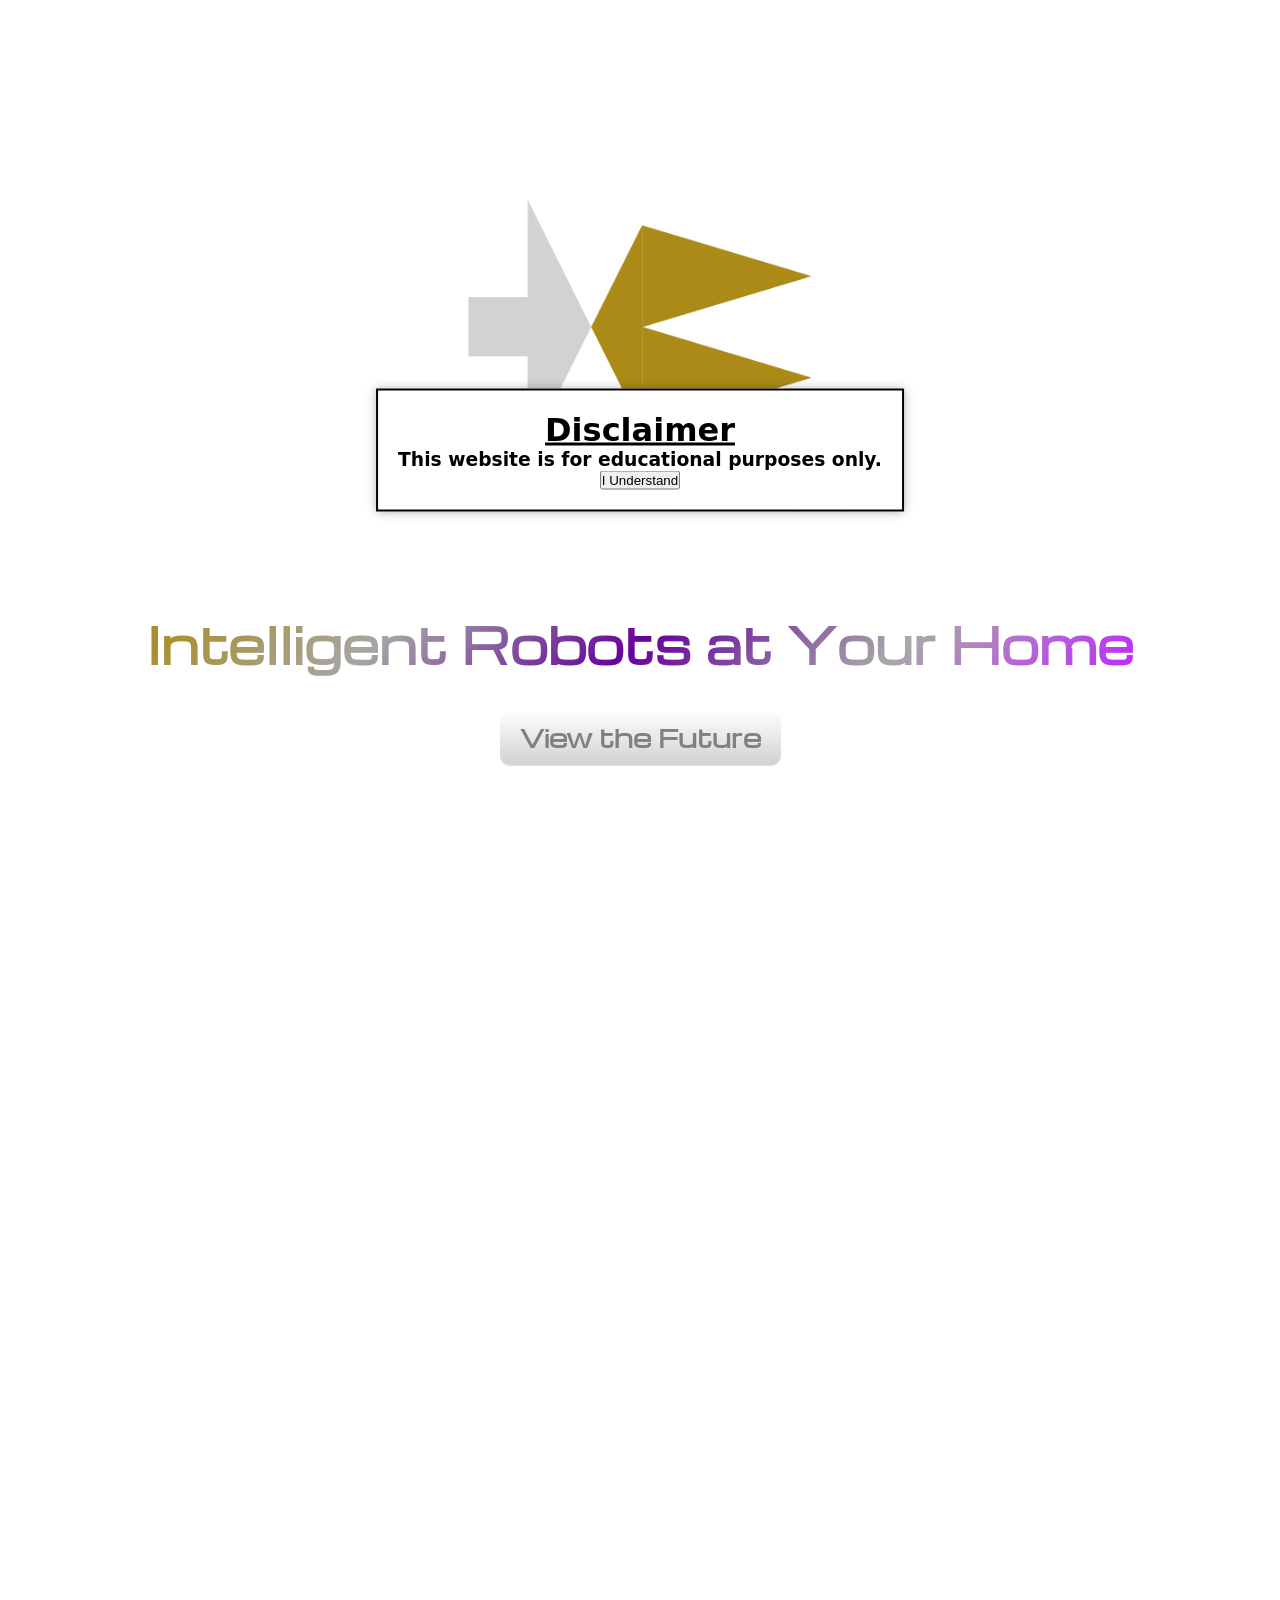
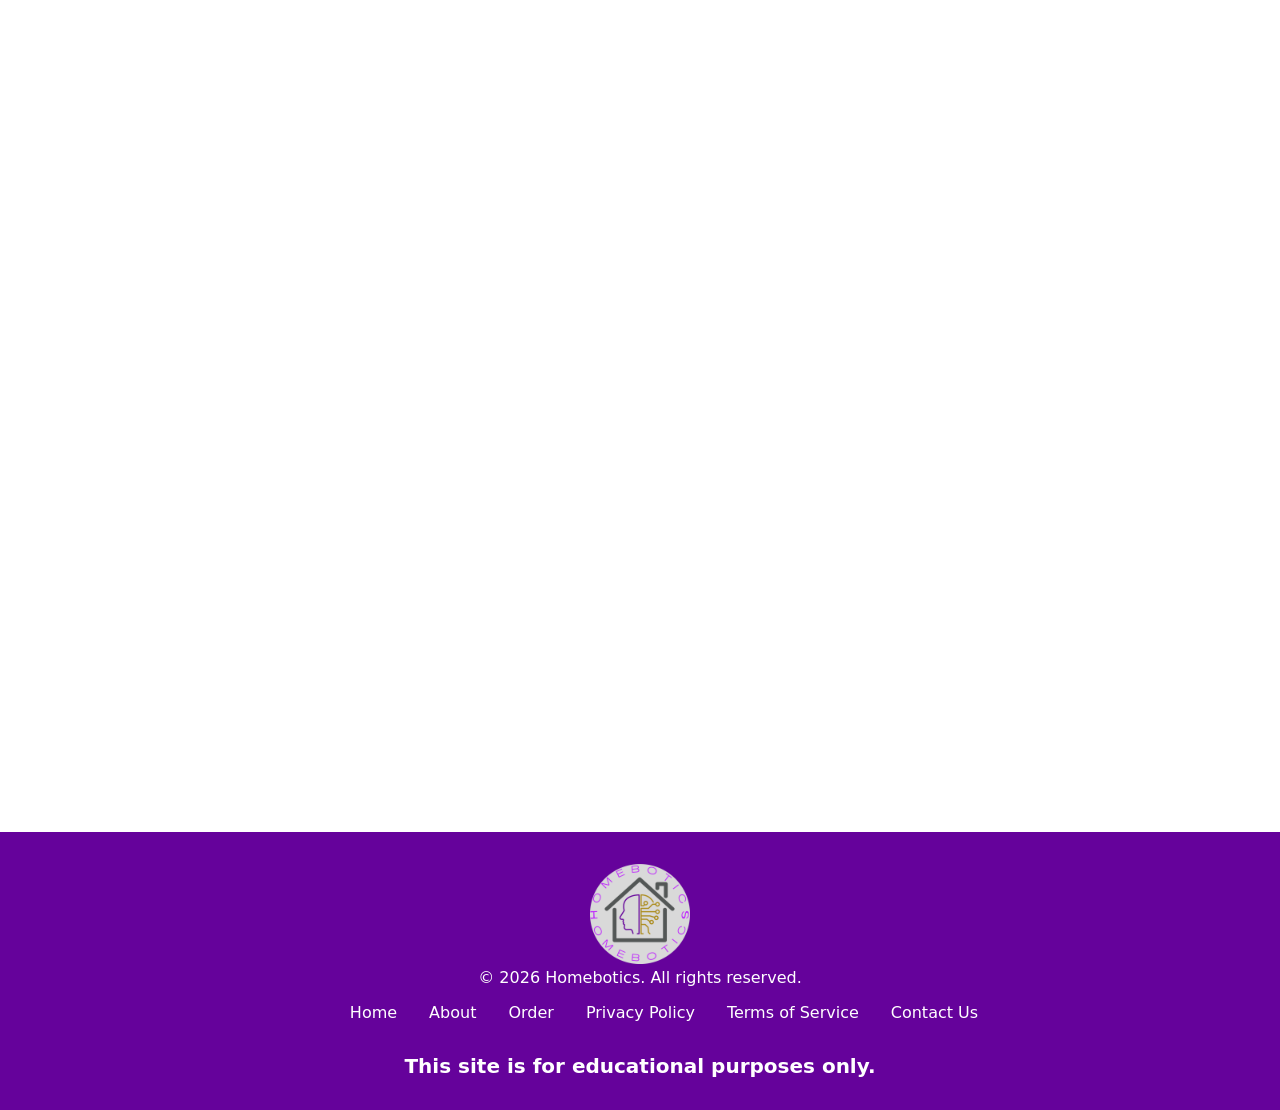
<file: index.html>
<!DOCTYPE html>
<html lang="en">
<head>
    <meta charset="UTF-8">
    <meta name="viewport" content="width=device-width, initial-scale=1.0">
    <title>Homebotics</title>
    <link href="https://cdn.jsdelivr.net/npm/aos@2.3.4/dist/aos.css" rel="stylesheet"/>
    <link rel="shortcut icon" href="images/logo_mini.png" type="image/x-icon">
    <link rel="stylesheet" href="https://fonts.googleapis.com/css?family=Michroma">
    <link rel="stylesheet" href="style.css">
</head>
<body>
    <div id="disclaimer">
        <h1><u>Disclaimer</u></h1>
        <h3>This website is for educational purposes only.</h3>
        <button id="closeDsc">I Understand</button>
    </div>
    <div class="header-wrap">
        <div class="hero">
            <div class="hero-content">
                <img src="images/logo_full.png" alt="Homebotics" data-aos="zoom-in">
                <h1>Intelligent Robots at Your Home</h1>
            </div>
            <button onclick="scrollToTabs(event)">View the Future</button>
        </div>
    </div>

    <main class="slides-container">
        <div class="section-wrapper">
            <section class="slide" data-aos="fade-up">
                <div class="inside">
                    <div class="slide-txt" data-aos="zoom-in">
                        <h1>Homebotics is a humanoid robotics company that is focused on designing and developing commercially viable humanoid robots for household and domestic assistance.</h1>
                        <h2>The uses are limitless...</h2>
                    </div>
                </div>
            </section>
        </div>

        <div class="section-wrapper">
            <section class="slide" data-aos="fade-up">
                <div class="inside">
                    <div class="slide-img">
                        <img src="images/robot/cooking.png" alt="Cutting Onions">
                    </div>
                    <div class="slide-txt">
                        <h3>Robots can prepare you diced, sliced, mashed, and many more varieties of food products</h3>
                    </div>
                </div>
            </section>
        </div>

        <div class="section-wrapper">
            <section class="slide" data-aos="fade-up">
                <div class="inside">
                    <div class="slide-img">
                        <img src="images/robot/michelin.png" alt="Cutting Onions">
                    </div>
                    <div class="slide-txt">
                        <h3>Robots constantly learn from human interaction.</h3>
                        <p>Our robots learned to cook from Three-star Michelin Chefs.</p>
                    </div>
                </div>
            </section>
        </div>

        <div class="section-wrapper">
            <section class="slide" data-aos="fade-up">
                <div class="inside">
                    <div class="slide-img">
                        <img src="images/robot/cleaning.png" alt="Cutting Onions">
                    </div>
                    <div class="slide-txt">
                        <h3>Robots can clean the house, saving you time and hassle.</h3>
                        <p>Enjoy the weekend with your kids without having to worry about household cleanliness. Our robot's scanners detect dust and dirt around the house and know precisely what to do to clean it.</p>
                    </div>
                </div>
            </section>
        </div>

        <div class="section-wrapper">
            <section class="slide" data-aos="fade-up">
                <div class="inside">
                    <div class="slide-img">
                        <img src="images/robot/plumbing.png" alt="Cutting Onions">
                    </div>
                    <div class="slide-txt">
                        <h3>Robots can fix plumbing and electrical issues throughout your home.</h3>
                        <p>No need to spend your entire income on plumbers and electricians.</p>
                    </div>
                </div>
            </section>
        </div>

        <div class="section-wrapper">
            <section class="slide" data-aos="fade-up">
                <div class="actions">
                    <a href="order.html">
                        <div class="order">
                            <div class="actions-txt">
                                <h2>Order</h2>
                                <p>Order now to save 10% on all orders made prior to June 1.</p>
                            </div>
                            <img src="images/robot/blueprint.png" alt="blueprint">
                        </div>
                    </a>
                    <a href="about.html">
                        <div class="about">
                            <div class="actions-txt">
                                <h2>Meet the Team</h2>
                                <p>The tale of the Homebotics team and the company itself.</p>
                            </div>
                        </div>
                    </a>
                    <a href="testimonial.html">
                        <div class="testimonial">
                            <div class="actions-txt">
                                <h2>Testimonials</h2>
                                <p>See how Homebotics changed the lives of plenty of others just like yourself.</p>
                            </div>
                        </div>
                    </a>
                </div>
            </section>
        </div>
    </main>
    
    <footer style="scroll-snap-align: start;">
        <img src="images/BigLogo.png" alt="logo">
        <p>&copy; 2026 Homebotics. All rights reserved.</p>
        <ul>
            <li><a href="index.html">Home</a></li>
            <li><a href="about.html">About</a></li>
            <li><a href="order.html">Order</a></li>
            <li><a href="privpol.html">Privacy Policy</a></li>
            <li><a href="tos.html">Terms of Service</a></li>
            <li><a href="contact.html">Contact Us</a></li>
        </ul>
        <p style="font-size: 15pt; margin-top: 2rem;"><b>This site is for educational purposes only.</b></p>
    </footer>
    <script src="https://cdn.jsdelivr.net/npm/aos@2.3.4/dist/aos.js"></script>
    <script src="script.js"></script>
</body>
</html>
</file>
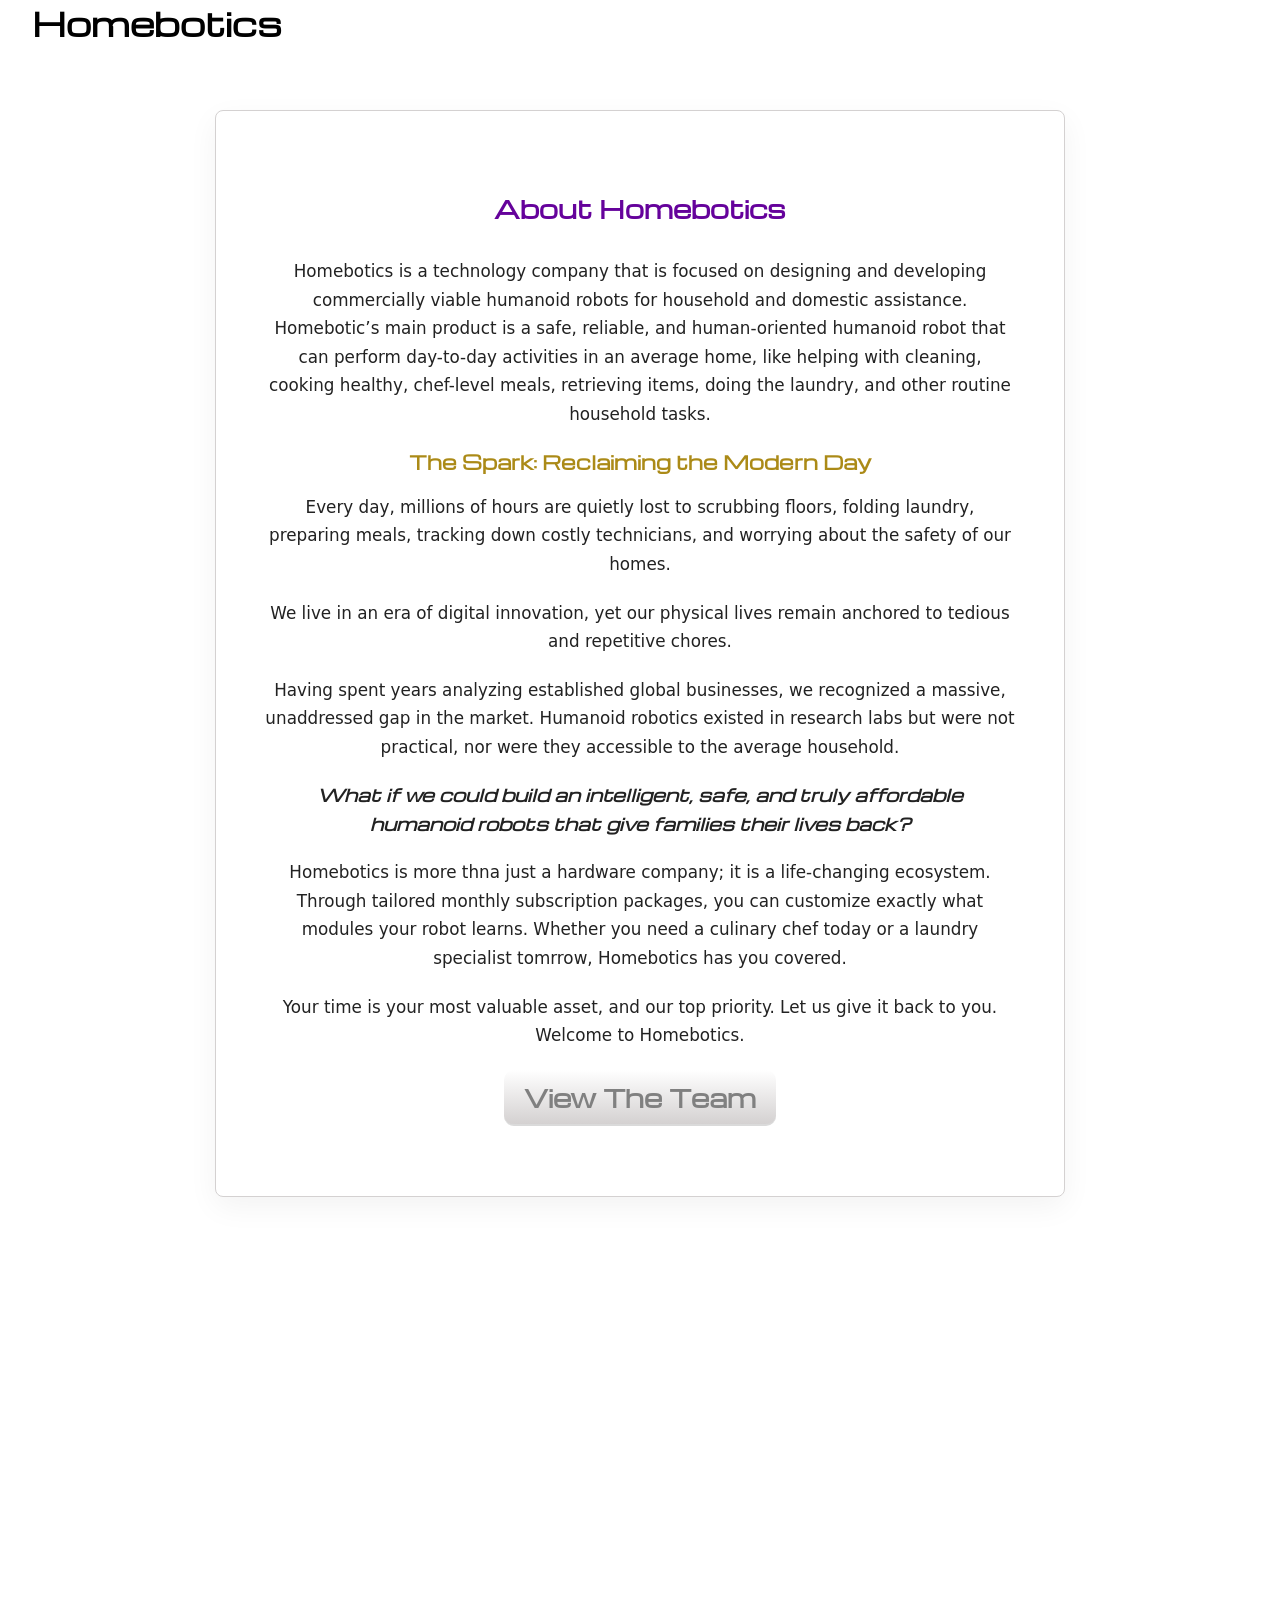
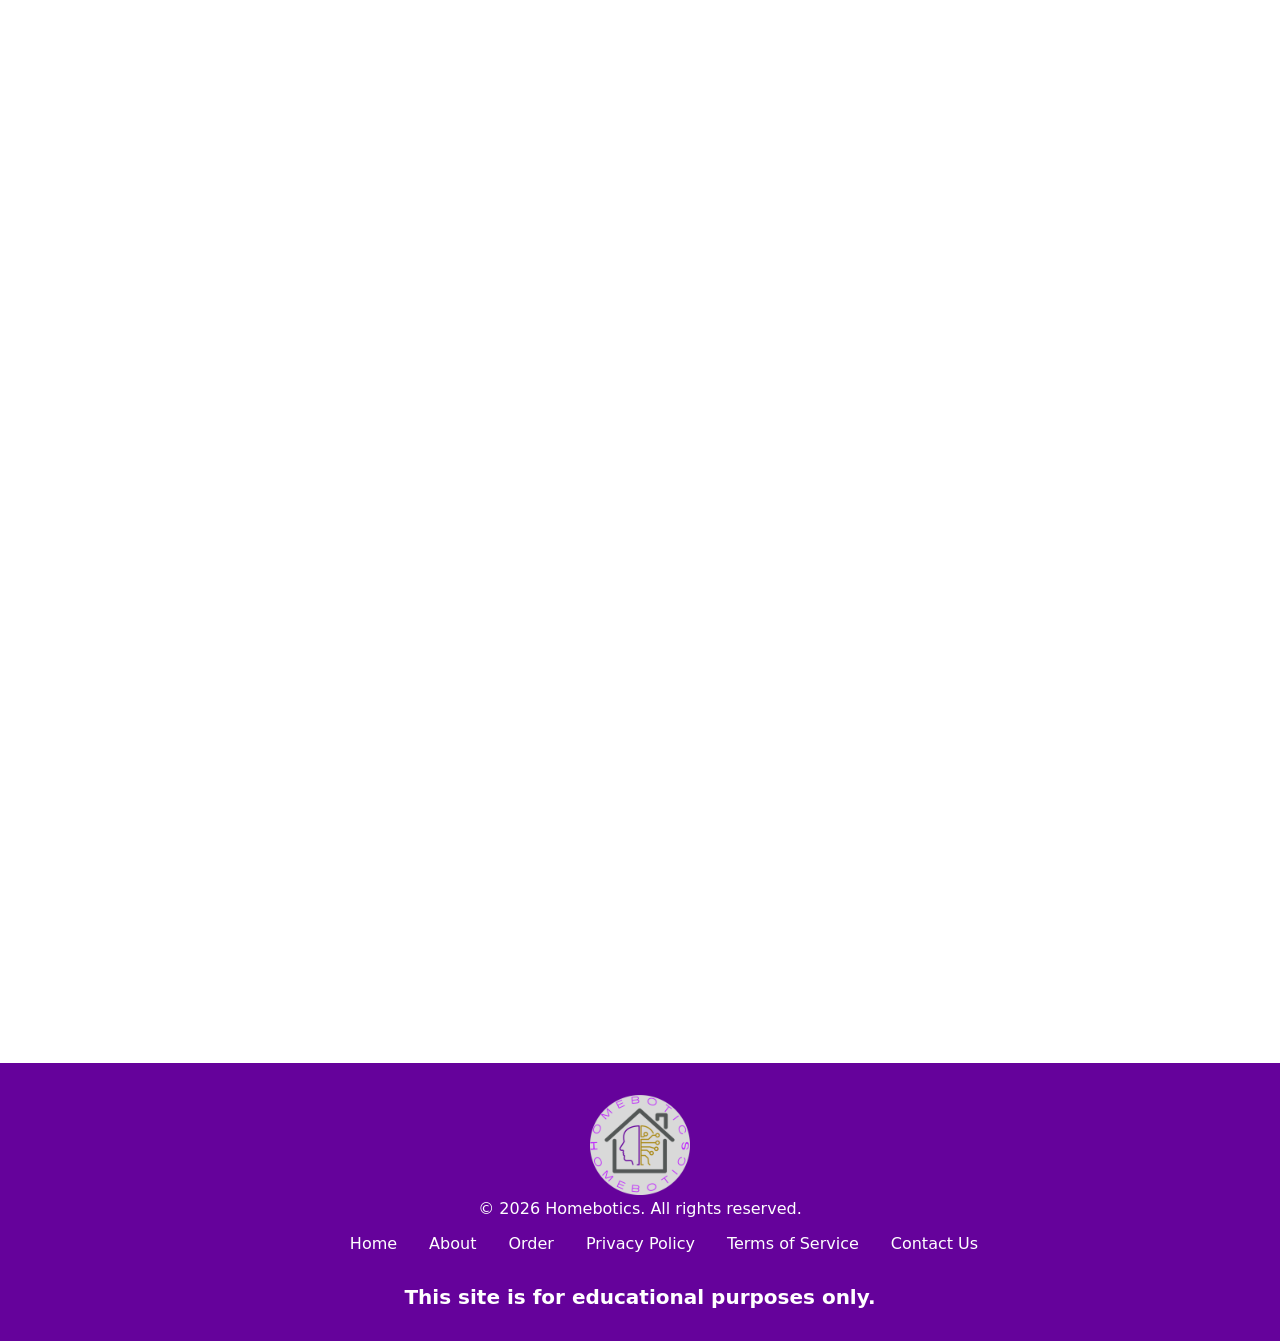
<file: about.html>
<!DOCTYPE html>
<html lang="en">
<head>
    <meta charset="UTF-8">
    <meta name="viewport" content="width=device-width, initial-scale=1.0">
    <title>Homebotics - Meet the Team</title>
    <link href="https://cdn.jsdelivr.net/npm/aos@2.3.4/dist/aos.css" rel="stylesheet"/>
    <link rel="shortcut icon" href="images/logo_mini.png" type="image/x-icon">
    <link rel="stylesheet" href="https://fonts.googleapis.com/css?family=Michroma">
    <link rel="stylesheet" href="style.css">
    <style>
        :root {
            --pink: #bf23ff;
            --purple: #65029b;
            --gold: #ab8a17;
            --grey: #d4d1d1;
        }

        #home {
            display: flex;
            text-decoration: none;
            font-family: "Michroma", sans-serif;
            color: black;
            padding-left: 2rem;
            transition: .25s;
        }

        #home:hover {
            cursor: default;
        }

        #home h1:hover {
            transition: .25s;
            cursor: pointer;
            text-decoration: underline;
            color: var(--pink);
        }

        .people {
            display: flex;
            flex-wrap: wrap;
            justify-content: center;
            align-items: flex-start;
            gap: 1.5rem;
            margin: 0 auto;
            padding: 1rem 0 2rem;
            max-width: 1200px;
        }

        .person {
            display: flex;
            padding: 1.5rem;
            margin-top: 1.5rem;
            border: 2px solid var(--gold);
            border-radius: 10px;
            width: clamp(280px, 25vw, 90vw);
            min-height: 50vh;
            height: auto;
            box-shadow: -5px 5px 20px var(--grey);
            transition: .25s;
        }

        .person img {
            max-width: 100%;
            width: auto;
            height: auto;
            display: block;
            margin-top: auto;
        }

        .person p {
            overflow-wrap: break-word;
            word-break: break-word;
        }

        .person > div {
            min-width: 0;
            display: flex;
            flex-direction: column;
        }

        h2, h3, h4 {
            font-family: "Michroma", sans-serif;
            color: var(--gold);
        }

        .about {
            display: flex;
            justify-content: center;
            align-items: flex-start;
            text-align: center;
            border: none;
            width: 100%;
            min-height: auto;
            margin-bottom: 1rem;
            padding: 2rem 1rem 0.4rem;
            transition: none;
        }

        .about h1 {
            margin-bottom: 2rem;
            font-family: "Michroma", sans-serif;
            color: var(--purple);
        }

        .about h3 {
            font-family: "Michroma", sans-serif;
            margin-bottom: 1.1rem;
        }

        .about p {
            font-size: 1.05rem;
            line-height: 1.7;
            color: #222;
            margin-bottom: 1.25rem;
        }

        .about:hover {
            box-shadow: 0 0 0 black;
        }

        .about button {
            padding: 10px 20px;
            font-size: 1.5rem;
            border: none;
            background: linear-gradient(to top, var(--grey) 0%, transparent 100%);
            border-bottom: 2px solid #dadada;
            font-family: "Michroma", sans-serif;
            border-radius: 10px;
            color: grey;
            font-weight: bolder;
            cursor: pointer;
            transition: .2s;
        }

        @media (max-width: 768px) {
            .about {
                flex-direction: column;
                align-items: stretch;
                padding: 1.5rem 1rem 2rem;
                min-height: auto;
            }

            .about div {
                width: 100%;
                max-width: 100%;
            }

            .about h1 {
                font-size: 2rem;
            }

            .about h3,
            .about h4,
            .about p {
                text-align: left;
            }

            .people {
                gap: 1rem;
                padding: 0.5rem 0 2rem;
            }

            .person {
                width: 100%;
                min-height: auto;
            }

            .person > div {
                gap: 1rem;
            }

            .person img {
                width: 100%;
                max-height: 240px;
                object-fit: cover;
            }
        }
    </style>
</head>
<body>
    <a href="index.html" id="home"><h1>Homebotics</h1></a>
    <div class="policy-container">
        <section class="about">
            <div>
                <h1>About Homebotics</h1>
                <p>Homebotics is a technology company that is focused on designing and developing commercially viable humanoid robots for household and domestic assistance. Homebotic’s main product is a safe, reliable, and human-oriented humanoid robot that can perform day-to-day activities in an average home, like helping with cleaning, cooking healthy, chef-level meals, retrieving items, doing the laundry, and other routine household tasks.</p>
                <h3>The Spark: Reclaiming the Modern Day</h3>
                <p>Every day, millions of hours are quietly lost to scrubbing floors, folding laundry, preparing meals, tracking down costly technicians, and worrying about the safety of our homes.</p>
                <p>We live in an era of digital innovation, yet our physical lives remain anchored to tedious and repetitive chores.</p>
                <p>Having spent years analyzing established global businesses, we recognized a massive, unaddressed gap in the market. Humanoid robotics existed in research labs but were not practical, nor were they accessible to the average household.</p>
                <h4><p style="font-style: italic;">What if we could build an intelligent, safe, and truly affordable humanoid robots that give families their lives back?</p></h4>
                <p>Homebotics is more thna just a hardware company; it is a life-changing ecosystem. Through tailored monthly subscription packages, you can customize exactly what modules your robot learns. Whether you need a culinary chef today or a laundry specialist tomrrow, Homebotics has you covered.</p>
                <p>Your time is your most valuable asset, and our top priority. Let us give it back to you. Welcome to Homebotics.</p>
                <button onclick="scrollToTabs(event)">View The Team</button>
            </div>
        </section>
    </div>

    <main class="people">
        <section class="person" id="arg" data-aos="fade-up">
            <div>
                <h2>Arghya Rath</h2>
                <h4>Role: CEO</h4>
                <p>He is responsible for making executive decisions that align with company goals. These would be decisions that relate to strategy, management, and the direction of our company.</p><br/>
                <p>Email: <a href="mailto:arath27@mhrd.org">arath27@mhrd.org</a></p>
                <img src="images/people/arg.jpg" alt="Arghya Rath">
            </div>
        </section>
        <section class="person" id="om" data-aos="fade-up">
            <div>
                <h2>Om Dagadgunde</h2>
                <h4>Role: CTO</h4>
                <p>He is responsible for innovating and product development for our humanoid robots. Furthermore, will be responsible for leading the AI/ML development team in creating smart, safe, and reliable algorithms while ensuring compliance with ethical standards and regulation.</p><br/>
                <p>Email: <a href="mailto:odagadgunde27@mhrd.org">odagadgunde27@mhrd.org</a></p>
                <img src="images/people/om.JPEG" alt="Om Dagadgunde">
            </div>
        </section>
        <section class="person" id="yj" data-aos="fade-up">
            <div>
                <h2>Yashraj Iyer</h2>
                <h4>Role: CFO</h4>
                <p>He is Responsible for overseeing the company's entire financial health, managing financial planning, risk, reporting, and cash flow, while also serving as strategic advisor to the CEO and board on growth, investments, and operational efficiency, ensuring compliance and leading finance teams.</p><br/>
                <p>Email: <a href="mailto:yiyer27@mhrd.org">yiyer27@mhrd.org</a></p>
                <img src="images/people/yj.jpg" alt="Yashraj Iyer">
            </div>
        </section>
        <section class="person" id="kp" data-aos="fade-up">
            <div>
                <h2>Krishna Kaushik Panyala</h2>
                <h4>Role: CLO</h4>
                <p>He is responsible for setting the company’s overall direction and making high‑level decisions that guide its future. He ensures the organization aligns its legal strategy with broader business goals and that it follows all required regulations. He also leads the executive team and represents the company to investors, partners, and the public.</p><br/>
                <p>Email: <a href="mailto:kpanyala27@mhrd.org">kpanyala27@mhrd.org</a></p>
                <img src="images/people/kp.png" alt="Krishna Kaushik Panyala">
            </div>
        </section>
    </main>
    <footer>
        <img src="images/BigLogo.png" alt="logo">
        <p>&copy; 2026 Homebotics. All rights reserved.</p>
        <ul>
            <li><a href="index.html">Home</a></li>
            <li><a href="about.html">About</a></li>
            <li><a href="order.html">Order</a></li>
            <li><a href="privpol.html">Privacy Policy</a></li>
            <li><a href="tos.html">Terms of Service</a></li>
            <li><a href="contact.html">Contact Us</a></li>
        </ul>
        <p style="font-size: 15pt; margin-top: 2rem;"><b>This site is for educational purposes only.</b></p>
    </footer>
    <script>
        document.addEventListener('DOMContentLoaded', () => {
            AOS.init({
                duration: 1000,
                once: false,
                mirror: true,
                offset: 200,
            });
        });
    </script>
    <script src="https://cdn.jsdelivr.net/npm/aos@2.3.4/dist/aos.js"></script>
    <script>
        if (history.scrollRestoration) {
            history.scrollRestoration = 'manual';
        }
        window.scrollTo(0, 0);

        document.addEventListener('DOMContentLoaded', () => {
            AOS.init({
                duration: 1000,
                once: false,
                mirror: true,
                offset: 200,
            });
        });

        function scrollToTabs(event) {
            document.querySelector('.people').scrollIntoView({ behavior: 'smooth' });
        }
    </script>
</body>
</html>
</file>
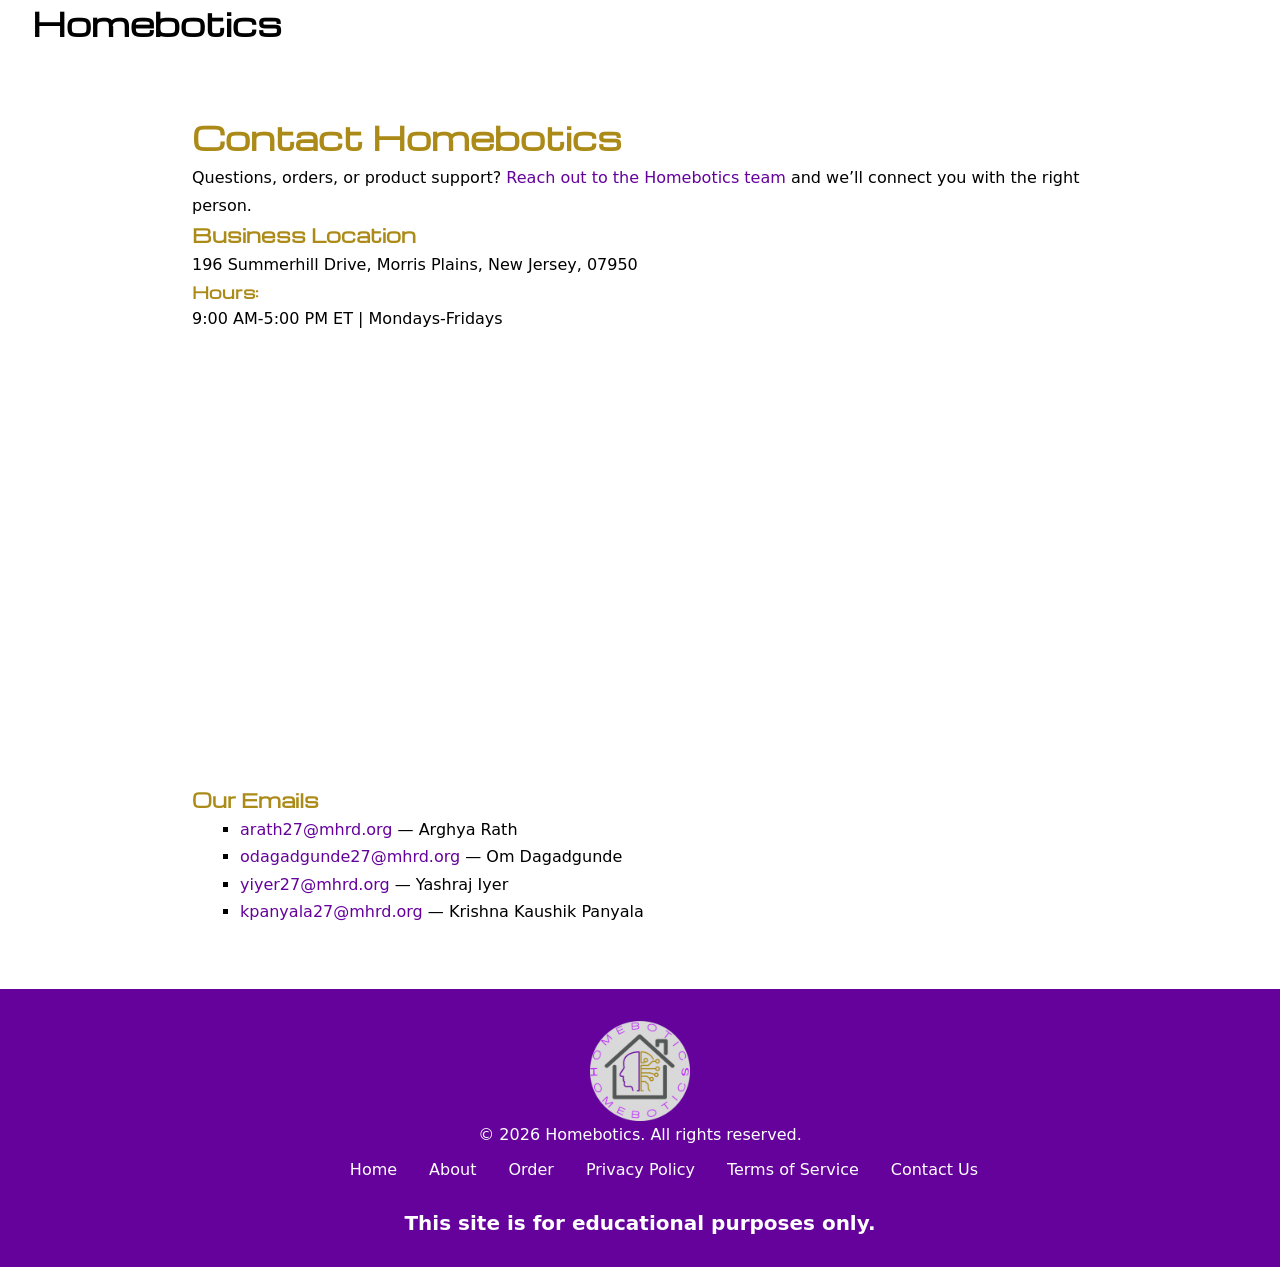
<file: contact.html>
<!DOCTYPE html>
<html lang="en">
<head>
    <meta charset="UTF-8">
    <meta name="viewport" content="width=device-width, initial-scale=1.0">
    <title>Homebotics - Contact</title>
    <link href="https://cdn.jsdelivr.net/npm/aos@2.3.4/dist/aos.css" rel="stylesheet"/>
    <link rel="shortcut icon" href="images/logo_mini.png" type="image/x-icon">
    <link rel="stylesheet" href="https://fonts.googleapis.com/css?family=Michroma">
    <link rel="stylesheet" href="style.css">
    <style>
        :root {
            --pink: #bf23ff;
            --purple: #65029b;
            --gold: #ab8a17;
            --grey: #d4d1d1;
        }

        #home {
            display: flex;
            text-decoration: none;
            font-family: "Michroma", sans-serif;
            color: black;
            padding-left: 2rem;
            transition: .25s;
        }

        #home:hover {
            cursor: default;
        }

        #home h1:hover {
            transition: .25s;
            cursor: pointer;
            text-decoration: underline;
            color: var(--pink);
        }

        #content h1 {
            font-family: "Michroma", sans-serif;
            color: var(--gold);
        }

        h2, h3, h4 {
            font-family: "Michroma", sans-serif;
            color: var(--gold);
        }

        #content {
            padding: 2rem;
            margin: 2rem auto;
            line-height: 1.7;
            width: min(92vw, 960px);
            max-width: 960px;
            min-height: auto;
        }

        #content iframe {
            width: 100%;
            height: 420px;
            max-width: 100%;
            border: 0;
            border-radius: 12px;
            margin-top: 1.5rem;
        }

        #content a {
            color: var(--purple);
            text-decoration: none;
        }

        #content a:hover {
            text-decoration: underline;
        }

        @media (max-width: 768px) {
            #home {
                padding-left: 1rem;
            }

            #content {
                padding: 1.25rem;
                margin: 1rem auto;
                width: min(96vw, 100%);
            }

            #content h1 {
                font-size: 2rem;
            }

            #content p,
            #content li,
            #content div {
                font-size: 1rem;
            }

            #content iframe {
                height: 260px;
            }
        }
    </style>
</head>
<body>
    <a href="index.html" id="home"><h1>Homebotics</h1></a>
    <div id="content">
        <h1>Contact Homebotics</h1>
        <p>Questions, orders, or product support? <a href="https://forms.gle/MPv15kcYkU9yPj7L6" target="_blank">Reach out to the Homebotics team</a> and we’ll connect you with the right person.</p>

        <h3>Business Location</h3>
        <p>196 Summerhill Drive, Morris Plains, New Jersey, 07950</p>
        <div><h4>Hours: </h4> 9:00 AM-5:00 PM ET | Mondays-Fridays</div>
        <iframe src="https://www.google.com/maps/embed?pb=!1m18!1m12!1m3!1d12071.316698450051!2d-74.51394227581001!3d40.853674174155564!2m3!1f0!2f0!3f0!3m2!1i1024!2i768!4f13.1!3m3!1m2!1s0x89c3a0b39577e489%3A0x798d830f935de3c1!2s196%20Summerhill%20Dr%2C%20Morris%20Plains%2C%20NJ%2007950!5e0!3m2!1sen!2sus!4v1779163754025!5m2!1sen!2sus" width="600" height="450" style="border:0;" allowfullscreen="" loading="lazy" referrerpolicy="no-referrer-when-downgrade"></iframe>

        <h3>Our Emails</h3>
        <ul>
            <li><a href="mailto:arath27@mhrd.org">arath27@mhrd.org</a> — Arghya Rath</li>
            <li><a href="mailto:odagadgunde27@mhrd.org">odagadgunde27@mhrd.org</a> — Om Dagadgunde</li>
            <li><a href="mailto:yiyer27@mhrd.org">yiyer27@mhrd.org</a> — Yashraj Iyer</li>
            <li><a href="mailto:kpanyala27@mhrd.org">kpanyala27@mhrd.org</a> — Krishna Kaushik Panyala</li>
        </ul> 
    </div>

    <footer>
        <img src="images/BigLogo.png" alt="logo">
        <p>&copy; 2026 Homebotics. All rights reserved.</p>
        <ul>
            <li><a href="index.html">Home</a></li>
            <li><a href="about.html">About</a></li>
            <li><a href="order.html">Order</a></li>
            <li><a href="privpol.html">Privacy Policy</a></li>
            <li><a href="tos.html">Terms of Service</a></li>
            <li><a href="contact.html">Contact Us</a></li>
        </ul>
        <p style="font-size: 15pt; margin-top: 2rem;"><b>This site is for educational purposes only.</b></p>
    </footer>

    <script src="https://cdn.jsdelivr.net/npm/aos@2.3.4/dist/aos.js"></script>
    <script src="script.js"></script>
</body>
</html>
</file>
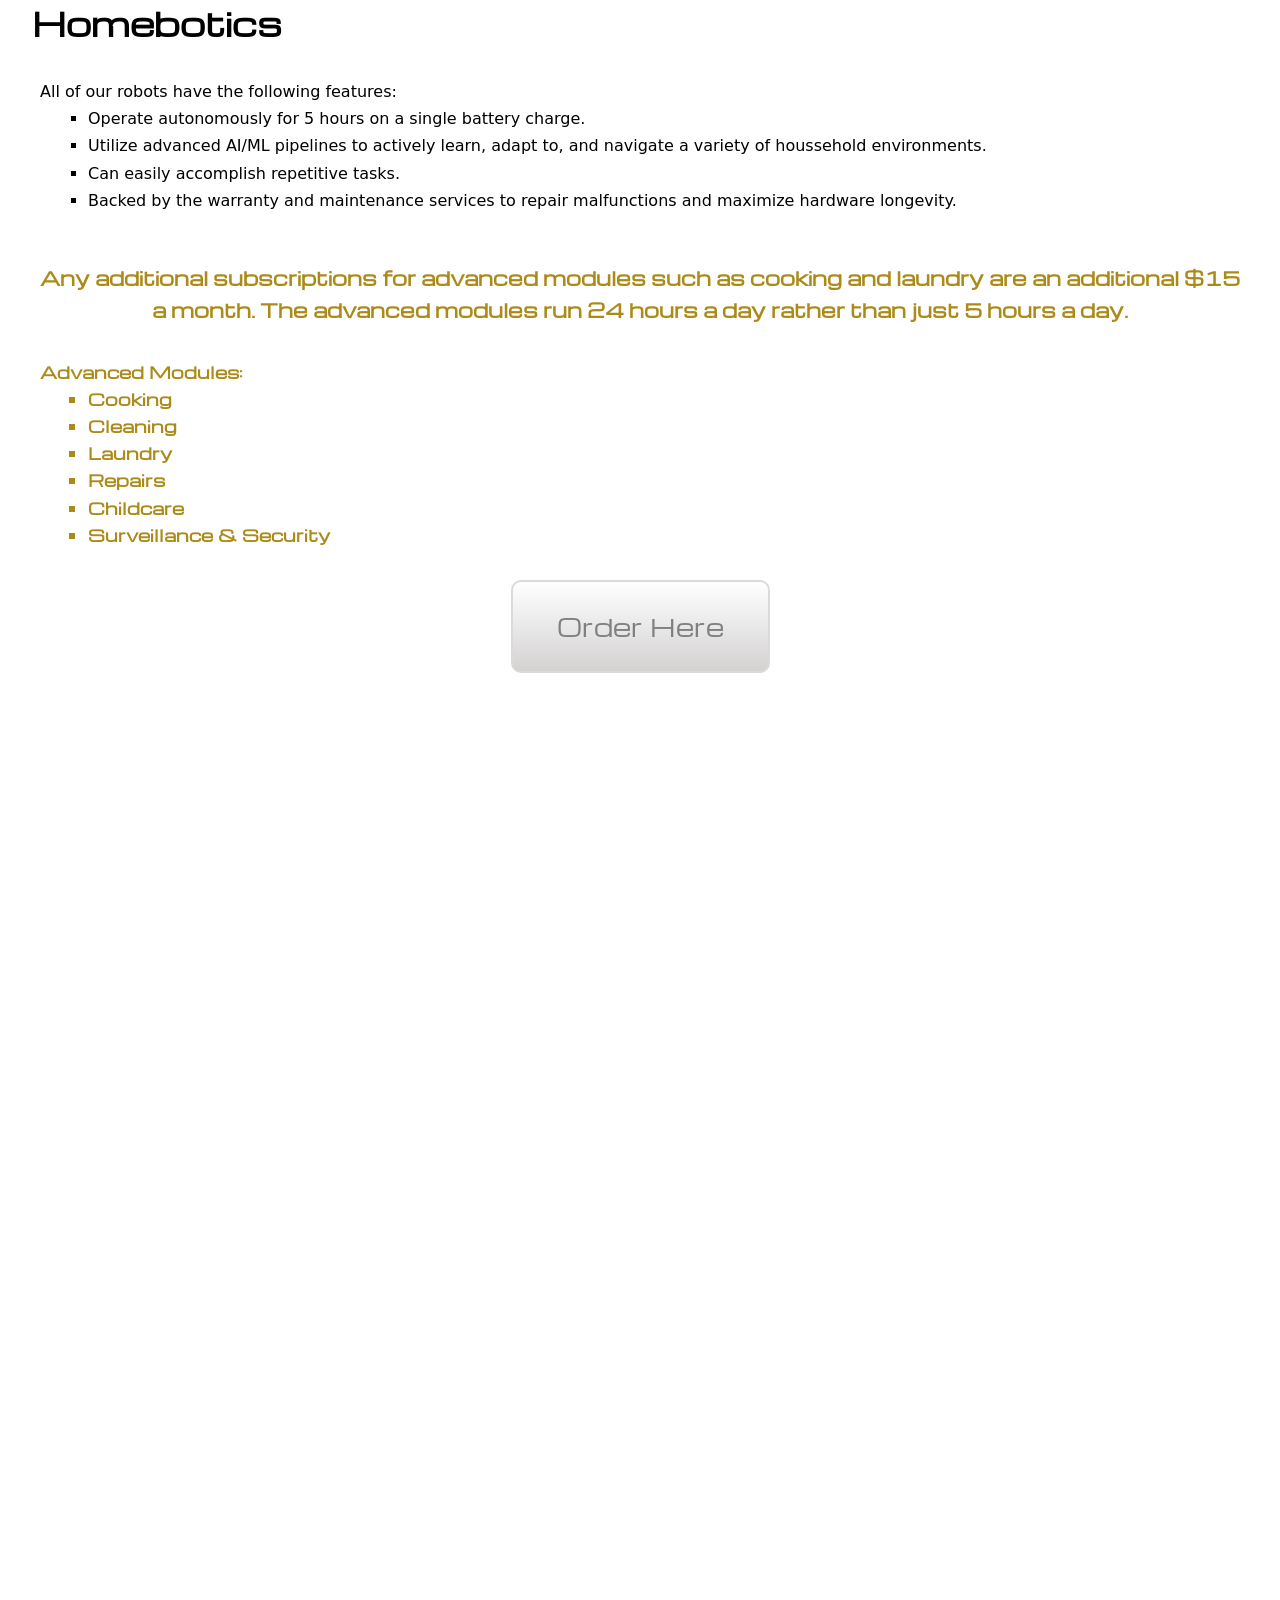
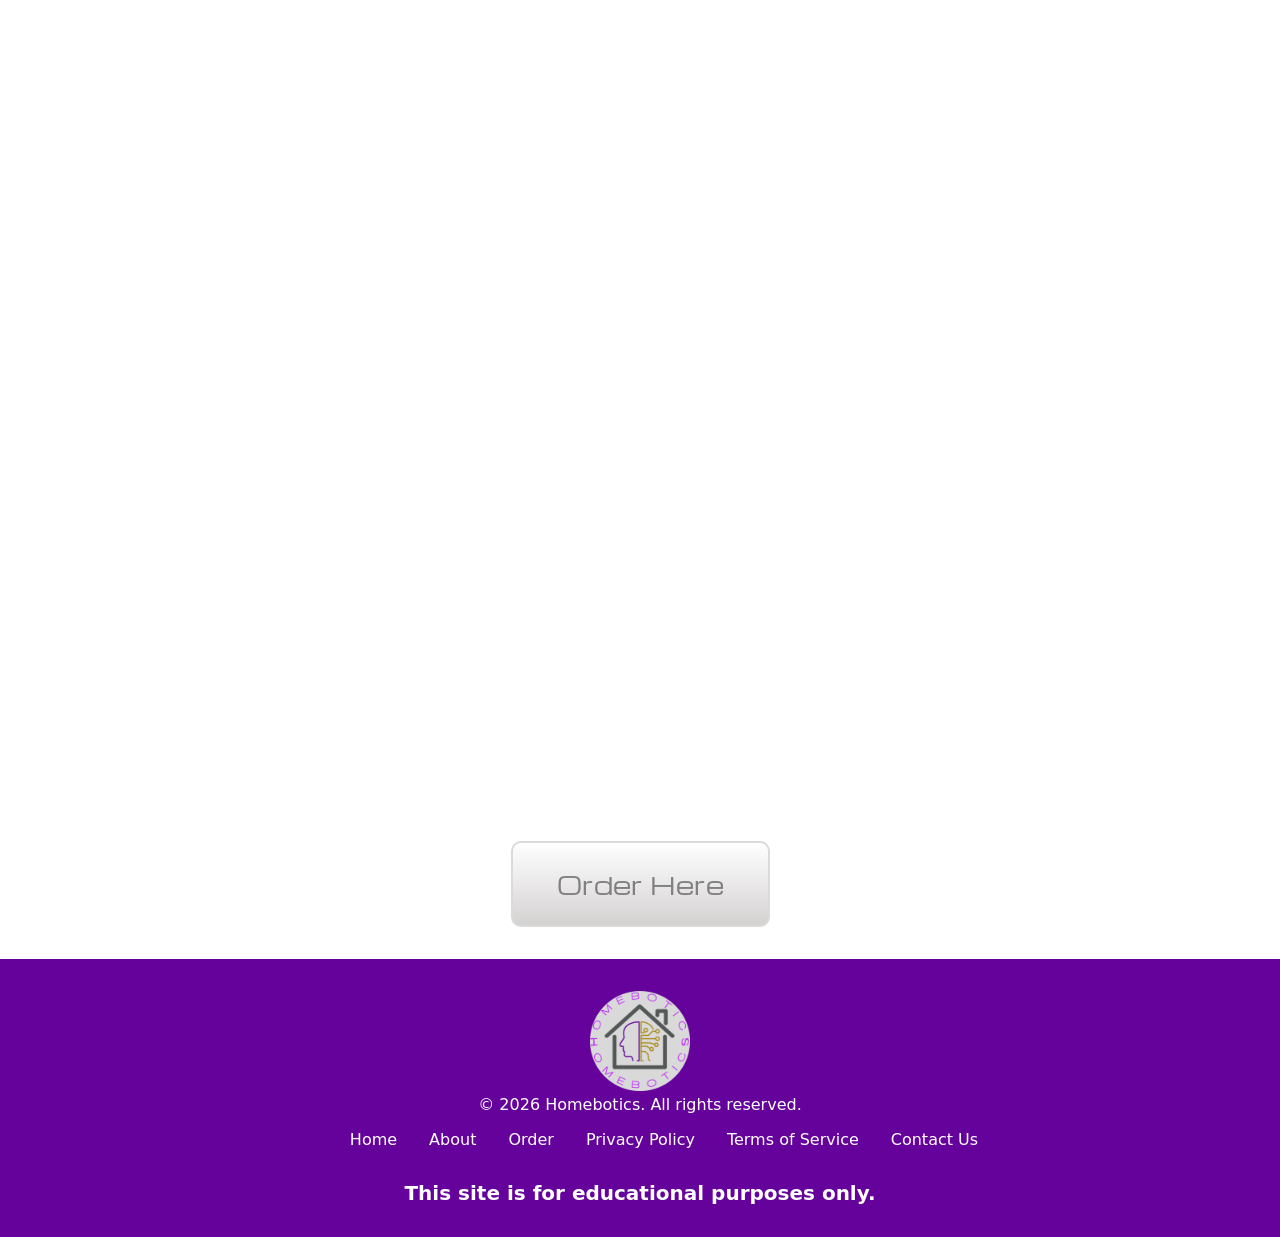
<file: order.html>
<!DOCTYPE html>
<html lang="en">
<head>
    <meta charset="UTF-8">
    <meta name="viewport" content="width=device-width, initial-scale=1.0">
    <title>Homebotics - Robots</title>
    <link href="https://cdn.jsdelivr.net/npm/aos@2.3.4/dist/aos.css" rel="stylesheet"/>
    <link rel="shortcut icon" href="images/logo_mini.png" type="image/x-icon">
    <link rel="stylesheet" href="https://fonts.googleapis.com/css?family=Michroma">
    <link rel="stylesheet" href="style.css">
    <style>
        :root {
            --pink: #bf23ff;
            --purple: #65029b;
            --gold: #ab8a17;
            --grey: #d4d1d1;
        }

        #home {
            display: flex;
            text-decoration: none;
            font-family: "Michroma", sans-serif;
            color: black;
            padding-left: 2rem;
            transition: .25s;
        }

        #home:hover {
            cursor: default;
        }

        #home h1:hover {
            transition: .25s;
            cursor: pointer;
            text-decoration: underline;
            color: var(--pink);
        }

        .robots {
            display: flex;
            flex-wrap: wrap;
            justify-content: center;
            align-items: flex-start;
            gap: 1.5rem;
            padding: 1rem;
            margin: 0 auto;
            min-height: auto;
        }

        .robot {
            display: flex;
            padding: 1.5rem;
            margin-top: 1.5rem;
            border: 2px solid var(--gold);
            border-radius: 10px;
            width: clamp(280px, 33vw, 100%);
            min-height: auto;
            height: auto;
            box-shadow: -5px 5px 20px var(--grey);
            line-height: 1.7;
            transition: .25s;
        }

        .robot img {
            max-width: 100%;
            width: auto;
            height: auto;
            display: block;
            margin-top: auto;
        }

        .robot p {
            overflow-wrap: break-word;
            word-break: break-word;
        }

        .robot > div {
            min-width: 0;
            display: flex;
            flex-direction: column;
            gap: 1rem;
        }

        h2, h3, h4 {
            font-family: "Michroma", sans-serif;
            color: var(--gold);
        }

        #intro {
            margin: 2rem auto;
            line-height: 1.7;
            max-width: 1200px;
            min-height: 40vh;
        }

        @media (max-width: 768px) {
            #intro {
                margin: 1rem;
                padding: 0;
                display: flex;
                justify-content: center;
                align-items: center;
            }

            .robots {
                flex-direction: column;
                gap: 1rem;
                padding: 0.5rem 1rem 1.5rem;
            }

            .robot {
                width: 100%;
                padding: 1rem;
            }

            .robot img {
                width: 100%;
                max-height: 220px;
                object-fit: cover;
            }

            .robot ul {
                padding-left: 1.25rem;
                margin-top: 0.5rem;
            }

            #home {
                padding-left: 1rem;
            }
        }
    </style>
</head>
<body>
    <a href="index.html" id="home"><h1>Homebotics</h1></a>
    <div id="intro">
        <p>All of our robots have the following features:</p>
        <ul>
            <li>Operate autonomously for 5 hours on a single battery charge.</li>
            <li>Utilize advanced AI/ML pipelines to actively learn, adapt to, and navigate a variety of houssehold environments.</li>
            <li>Can easily accomplish repetitive tasks.</li>
            <li>Backed by the warranty and maintenance services to repair malfunctions and maximize hardware longevity.</li>
        </ul>
        <h3 style="text-align: center; margin-top: 3rem; margin-bottom: 2rem;">Any additional subscriptions for advanced modules such as cooking and laundry are an additional $15 a month. The advanced modules run 24 hours a day rather than just 5 hours a day.</h3>
        <h4>
            Advanced Modules:
            <ul>
                <li>Cooking</li>
                <li>Cleaning</li>
                <li>Laundry</li>
                <li>Repairs</li>
                <li>Childcare</li>
                <li>Surveillance & Security</li>
            </ul>
        </h4>
        <a class="order-btn" href="https://forms.gle/Kr2FjS5PfwCkkYyZ6" target="_blank" rel="noopener noreferrer">Order Here</a>
    </div>
    <main class="robots">
        <section class="robot" data-aos="fade-up">
            <div>
                <h2>NEO I</h2>
                <h4>Price: $26,500</h4>
                <p>Focuses on baseline practical household chores, such as autonomous floor cleaning and routine tidying.</p>
                <ul>
                    <li>AI/ML pipeline to safely map, learn, and seamlessly navigate around furniture, pets, and family members.</li>
                    <li>5-hour continuous operation.</li>
                    <li>Optimized for automated floor care, deep sweeping, and vacuuming.</li>
                    <li>Contains advanced modules like cooking and laundry.</li>
                </ul>

                <img src="images/robot/cleaning.png" alt="Neo I">
            </div>
        </section>
        <section class="robot" data-aos="fade-up">
            <div>
                <h2>PHANTOM II</h2>
                <h4>Price: $40,000</h4>
                <p>All of NEO I including...</p><br/>
                <ul>
                    <li>Eqipped with localized moisture and structural sensors to detect, isolate, and actively patch pipe or appliance leaks.</li>
                    <li>Upgraded high-torque actuators and enhanced vertical spatial orientation, allowing it to navigate stairs and lift heavier household items easily.</li>
                    <li>Rugged interior chassis engineered to withstand rigorous daily wear and tear.</li>
                </ul>

                <img src="images/robot/plumbing.png" alt="Phantom II">
            </div>
        </section>
        <section class="robot" data-aos="fade-up">
            <div>
                <h2>NOVA SIGMA III</h2>
                <h4>Price: $55,000</h4>
                <p>All of PHANTOM II including...</p><br/>
                <ul>
                    <li><b>24/7 Smart Securtiy Matrix:</b> Actively patrols you perimeter for vulnerabilities.</li>
                    <li><b>Tactical Autonomous Defense:</b> The robot is programmed to execute non-lethal, basic physical self-defense protocols.</li>
                    <li><b>Instant Police Uplink:</b> The robot bypasses standard alarms during emergencies and immediately broadcasts the situtation to locla police officers.</li>
                </ul>

                <img src="images/robot/security.png" alt="Nova Sigma III">
            </div>
        </section>
    </main>
    <a class="order-btn" href="https://forms.gle/Kr2FjS5PfwCkkYyZ6" target="_blank" rel="noopener noreferrer">Order Here</a>
    <footer>
        <img src="images/BigLogo.png" alt="logo">
        <p>&copy; 2026 Homebotics. All rights reserved.</p>
        <ul>
            <li><a href="index.html">Home</a></li>
            <li><a href="about.html">About</a></li>
            <li><a href="order.html">Order</a></li>
            <li><a href="privpol.html">Privacy Policy</a></li>
            <li><a href="tos.html">Terms of Service</a></li>
            <li><a href="contact.html">Contact Us</a></li>
        </ul>
        <p style="font-size: 15pt; margin-top: 2rem;"><b>This site is for educational purposes only.</b></p>
    </footer>
    <script>
        document.addEventListener('DOMContentLoaded', () => {
            AOS.init({
                duration: 1000,
                once: false,
                mirror: true,
                offset: 200,
            });
        });
    </script>
    <script src="https://cdn.jsdelivr.net/npm/aos@2.3.4/dist/aos.js"></script>
</body>
</html>
</file>
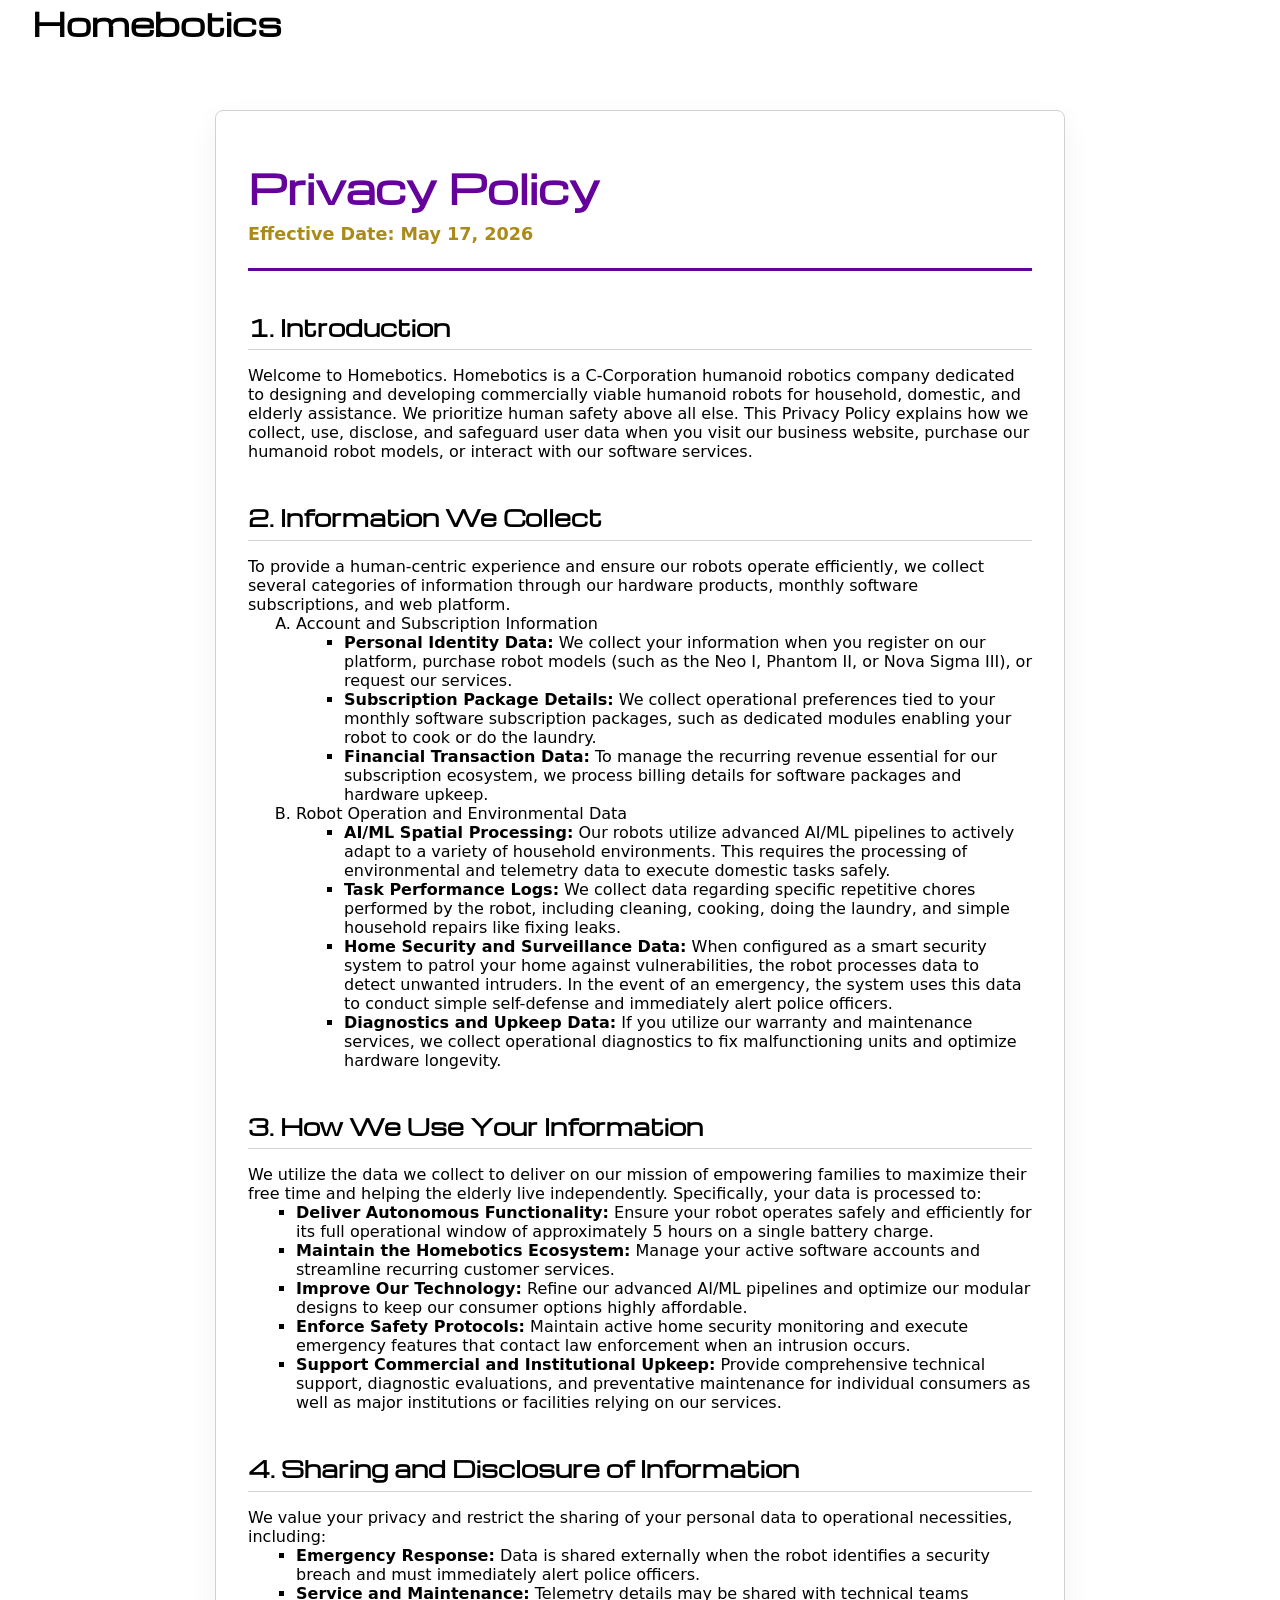
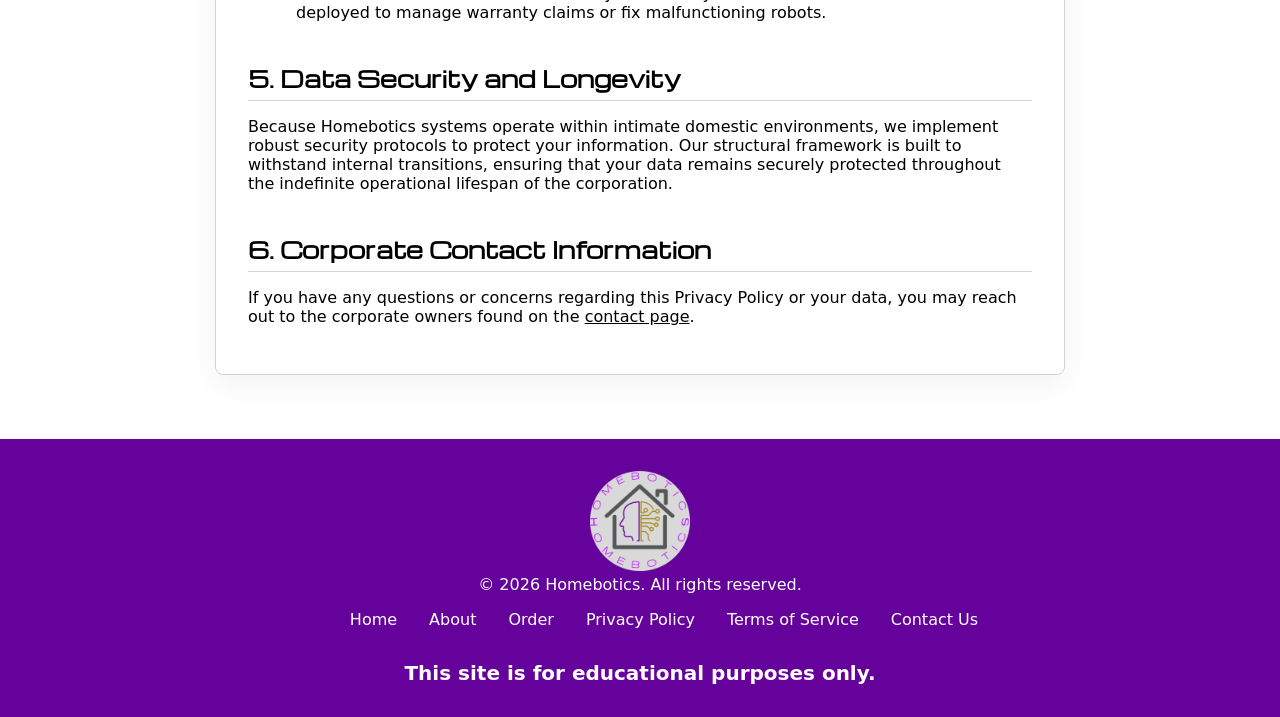
<file: privpol.html>
<!DOCTYPE html>
<html lang="en">
<head>
    <meta charset="UTF-8">
    <meta name="viewport" content="width=device-width, initial-scale=1.0">
    <title>Homebotics - Privacy Policy</title>
    <link rel="stylesheet" href="style.css">
    <link rel="stylesheet" href="https://fonts.googleapis.com/css?family=Michroma">
    <link rel="shortcut icon" href="images/logo_mini.png" type="image/x-icon">
    <style>
        :root {
            --pink: #bf23ff;
            --purple: #65029b;
            --gold: #ab8a17;
            --grey: #d4d1d1;
        }

        #home {
            display: flex;
            text-decoration: none;
            font-family: "Michroma", sans-serif;
            color: black;
            padding-left: 2rem;
            transition: .25s;
        }

        #home:hover {
            cursor: default;
        }

        #home h1:hover {
            transition: .25s;
            cursor: pointer;
            text-decoration: underline;
            color: var(--pink);
        }
    </style>
</head>
<body>
    <a href="index.html" id="home"><h1>Homebotics</h1></a>
    <main class="policy-container">
        <header class="policy-header">
            <h1>Privacy Policy</h1>
            <p class="effective-date">Effective Date: May 17, 2026</p>
        </header>
        <h2>1. Introduction</h2>
        <p>Welcome to Homebotics. Homebotics is a C-Corporation humanoid robotics company dedicated to designing and developing commercially viable humanoid robots for household, domestic, and elderly assistance. We prioritize human safety above all else. This Privacy Policy explains how we collect, use, disclose, and safeguard user data when you visit our business website, purchase our humanoid robot models, or interact with our software services.</p>
        <h2>2. Information We Collect</h2>
        <p>To provide a human-centric experience and ensure our robots operate efficiently, we collect several categories of information through our hardware products, monthly software subscriptions, and web platform.</p>
        <ol>
            <li>Account and Subscription Information</li>
            <ul>
                <li><b>Personal Identity Data:</b> We collect your information when you register on our platform, purchase robot models (such as the Neo I, Phantom II, or Nova Sigma III), or request our services.</li>
                <li><b>Subscription Package Details:</b> We collect operational preferences tied to your monthly software subscription packages, such as dedicated modules enabling your robot to cook or do the laundry.</li>
                <li><b>Financial Transaction Data:</b> To manage the recurring revenue essential for our subscription ecosystem, we process billing details for software packages and hardware upkeep.</li>
            </ul>
            <li>Robot Operation and Environmental Data</li>
            <ul>
                <li><b>AI/ML Spatial Processing:</b> Our robots utilize advanced AI/ML pipelines to actively adapt to a variety of household environments. This requires the processing of environmental and telemetry data to execute domestic tasks safely.</li>
                <li><b>Task Performance Logs:</b> We collect data regarding specific repetitive chores performed by the robot, including cleaning, cooking, doing the laundry, and simple household repairs like fixing leaks.</li>
                <li><b>Home Security and Surveillance Data:</b> When configured as a smart security system to patrol your home against vulnerabilities, the robot processes data to detect unwanted intruders. In the event of an emergency, the system uses this data to conduct simple self-defense and immediately alert police officers.</li>
                <li><b>Diagnostics and Upkeep Data:</b> If you utilize our warranty and maintenance services, we collect operational diagnostics to fix malfunctioning units and optimize hardware longevity.</li>
            </ul>
        </ol>
        <h2>3. How We Use Your Information</h2>
        <p>We utilize the data we collect to deliver on our mission of empowering families to maximize their free time and helping the elderly live independently. Specifically, your data is processed to:</p>
        <ul>
            <li><b>Deliver Autonomous Functionality:</b> Ensure your robot operates safely and efficiently for its full operational window of approximately 5 hours on a single battery charge.</li>
            <li><b>Maintain the Homebotics Ecosystem:</b> Manage your active software accounts and streamline recurring customer services.</li>
            <li><b>Improve Our Technology:</b> Refine our advanced AI/ML pipelines and optimize our modular designs to keep our consumer options highly affordable.</li>
            <li><b>Enforce Safety Protocols:</b> Maintain active home security monitoring and execute emergency features that contact law enforcement when an intrusion occurs.</li>
            <li><b>Support Commercial and Institutional Upkeep:</b> Provide comprehensive technical support, diagnostic evaluations, and preventative maintenance for individual consumers as well as major institutions or facilities relying on our services.</li>
        </ul>
        <h2>4. Sharing and Disclosure of Information</h2>
        We value your privacy and restrict the sharing of your personal data to operational necessities, including:
        <ul>
            <li><b>Emergency Response:</b> Data is shared externally when the robot identifies a security breach and must immediately alert police officers.</li>
            <li><b>Service and Maintenance:</b> Telemetry details may be shared with technical teams deployed to manage warranty claims or fix malfunctioning robots.</li>
        </ul>
        <h2>5. Data Security and Longevity</h2>
        <p>Because Homebotics systems operate within intimate domestic environments, we implement robust security protocols to protect your information. Our structural framework is built to withstand internal transitions, ensuring that your data remains securely protected throughout the indefinite operational lifespan of the corporation.</p>
        <h2>6. Corporate Contact Information</h2>
        <p>If you have any questions or concerns regarding this Privacy Policy or your data, you may reach out to the corporate owners found on the <a href="contact.html" style="color: black;">contact page</a>.</p>
    </main>
    <footer>
        <img src="images/BigLogo.png" alt="logo">
        <p>&copy; 2026 Homebotics. All rights reserved.</p>
        <ul>
            <li><a href="index.html">Home</a></li>
            <li><a href="about.html">About</a></li>
            <li><a href="order.html">Order</a></li>
            <li><a href="privpol.html">Privacy Policy</a></li>
            <li><a href="tos.html">Terms of Service</a></li>
            <li><a href="contact.html">Contact Us</a></li>
        </ul>
        <p style="font-size: 15pt; margin-top: 2rem;"><b>This site is for educational purposes only.</b></p>
    </footer>
</body>
</html>
</file>
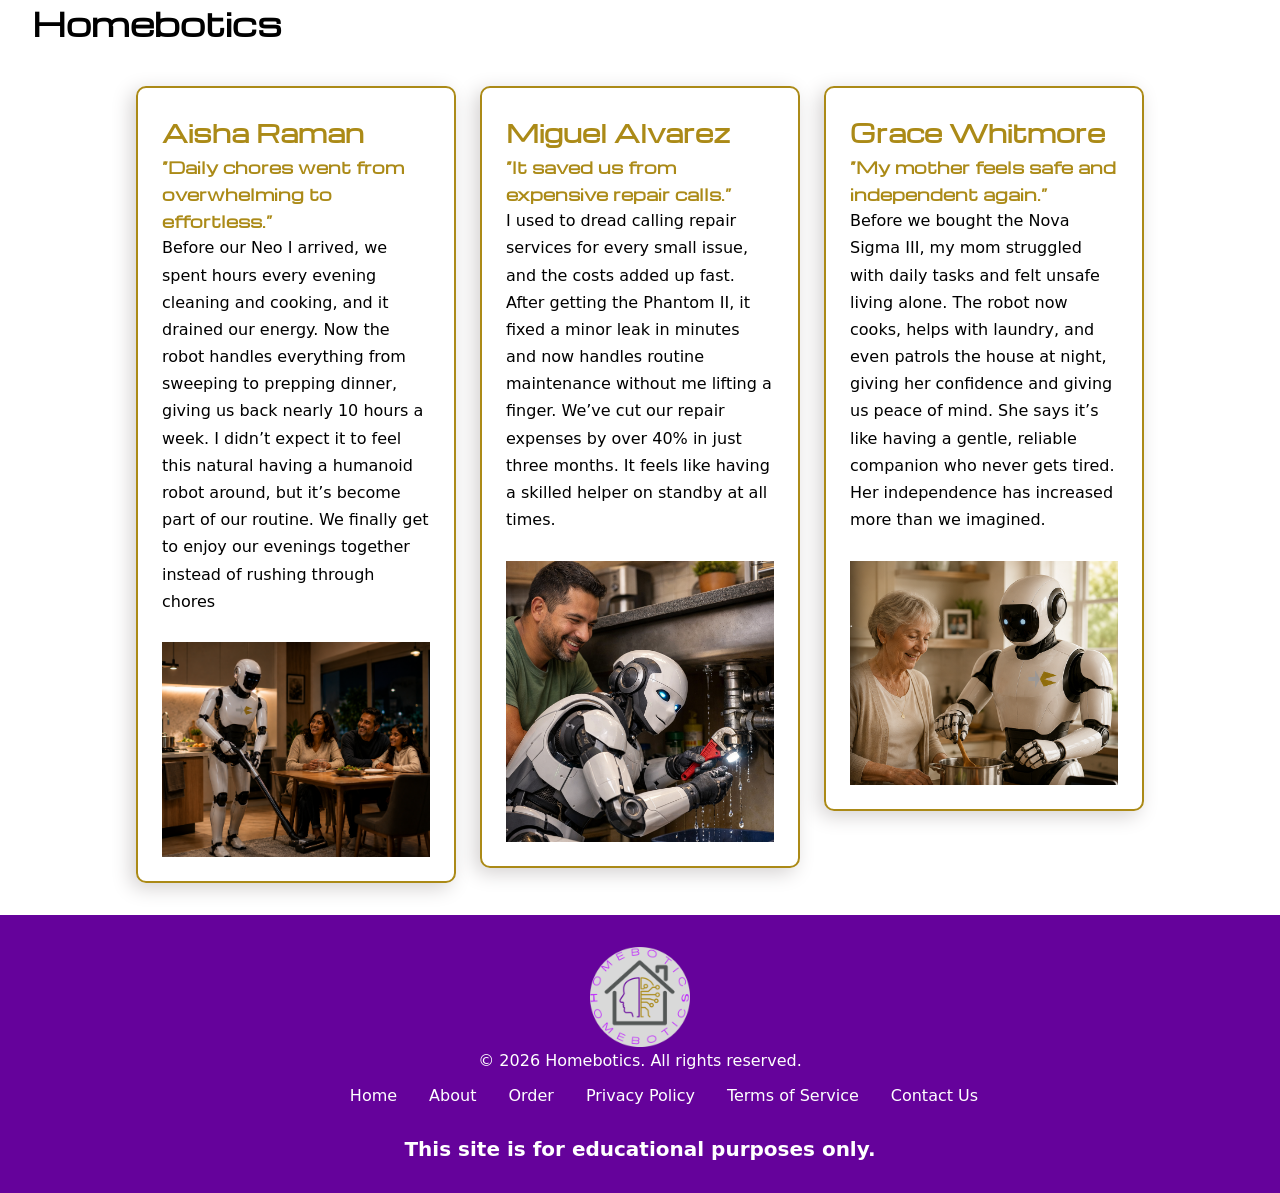
<file: testimonial.html>
<!DOCTYPE html>
<html lang="en">
<head>
    <meta charset="UTF-8">
    <meta name="viewport" content="width=device-width, initial-scale=1.0">
    <title>Homebotics - Meet the Team</title>
    <link href="https://cdn.jsdelivr.net/npm/aos@2.3.4/dist/aos.css" rel="stylesheet"/>
    <link rel="shortcut icon" href="images/logo_mini.png" type="image/x-icon">
    <link rel="stylesheet" href="https://fonts.googleapis.com/css?family=Michroma">
    <link rel="stylesheet" href="style.css">
    <style>
        :root {
            --pink: #bf23ff;
            --purple: #65029b;
            --gold: #ab8a17;
            --grey: #d4d1d1;
        }

        #home {
            display: flex;
            text-decoration: none;
            font-family: "Michroma", sans-serif;
            color: black;
            padding-left: 2rem;
            transition: .25s;
        }

        #home:hover {
            cursor: default;
        }

        #home h1:hover {
            transition: .25s;
            cursor: pointer;
            text-decoration: underline;
            color: var(--pink);
        }

        .people {
            display: flex;
            flex-wrap: wrap;
            justify-content: center;
            align-items: flex-start;
            gap: 1.5rem;
            margin: 0 auto;
            padding: 1rem 0 2rem;
            line-height: 1.7;
            max-width: 1200px;
        }

        .person {
            display: flex;
            padding: 1.5rem;
            margin-top: 1.5rem;
            border: 2px solid var(--gold);
            border-radius: 10px;
            width: clamp(280px, 25vw, 90vw);
            min-height: 50vh;
            height: auto;
            box-shadow: -5px 5px 20px var(--grey);
            transition: .25s;
        }

        .person img {
            max-width: 100%;
            width: auto;
            height: auto;
            display: block;
            margin-top: auto;
        }

        .person p {
            overflow-wrap: break-word;
            word-break: break-word;
        }

        .person > div {
            min-width: 0;
            display: flex;
            flex-direction: column;
        }

        h2, h3, h4 {
            font-family: "Michroma", sans-serif;
            color: var(--gold);
        }

        .about {
            display: flex;
            justify-content: center;
            align-items: center;
            text-align: center;
            border: none;
            width: 100%;
            min-height: 100vh;
            margin-bottom: 1rem;
            padding: 2rem 1rem 0.4rem;
            border-bottom: 1px solid var(--grey);
            transition: none;
        }

        .about h1 {
            margin-bottom: 2rem;
            font-family: "Michroma", sans-serif;
            color: var(--purple);
        }

        .about h3 {
            font-family: "Michroma", sans-serif;
            margin-bottom: 1.1rem;
        }

        .about p {
            font-size: 1.05rem;
            line-height: 1.7;
            color: #222;
            margin-bottom: 1.25rem;
        }

        .about:hover {
            box-shadow: 0 0 0 black;
        }

        .about button {
            padding: 10px 20px;
            font-size: 1.5rem;
            border: none;
            background: linear-gradient(to top, var(--grey) 0%, transparent 100%);
            border-bottom: 2px solid #dadada;
            border-radius: 10px;
            color: grey;
            font-weight: bolder;
            cursor: pointer;
            transition: .2s;
        }

        @media (max-width: 768px) {
            .about {
                flex-direction: column;
                align-items: stretch;
                padding: 1.5rem 1rem 2rem;
                min-height: auto;
            }

            .about div {
                width: 100%;
                max-width: 100%;
            }

            .about h1 {
                font-size: 2rem;
            }

            .about h3,
            .about h4,
            .about p {
                text-align: left;
            }

            .people {
                flex-direction: column;
                align-items: center;
                gap: 1rem;
                padding: 1rem 0 2rem;
            }

            .person {
                width: 100%;
                min-height: auto;
                padding: 1rem;
            }

            .person > div {
                gap: 1rem;
            }

            .person img {
                width: 100%;
                max-height: 240px;
                object-fit: cover;
            }

            .person h2 {
                font-size: 1.4rem;
            }

            .person h4 {
                font-size: 1rem;
            }

            #home {
                padding-left: 1rem;
            }
        }
    </style>
</head>
<body>
    <a href="index.html" id="home"><h1>Homebotics</h1></a>
    <main class="people">
        <section class="person" id="aisha" data-aos="fade-up">
            <div>
                <h2>Aisha Raman</h2>
                <h4>“Daily chores went from overwhelming to effortless.”</h4>
                <p>Before our Neo I arrived, we spent hours every evening cleaning and cooking, and it drained our energy. Now the robot handles everything from sweeping to prepping dinner, giving us back nearly 10 hours a week. I didn’t expect it to feel this natural having a humanoid robot around, but it’s become part of our routine. We finally get to enjoy our evenings together instead of rushing through chores</p><br/>
                <img src="images/robot/aisha.png" alt="Aisha Raman and her robot">
            </div>
        </section>
        <section class="person" id="miguel" data-aos="fade-up">
            <div>
                <h2>Miguel Alvarez</h2>
                <h4>“It saved us from expensive repair calls.”</h4>
                <p>I used to dread calling repair services for every small issue, and the costs added up fast. After getting the Phantom II, it fixed a minor leak in minutes and now handles routine maintenance without me lifting a finger. We’ve cut our repair expenses by over 40% in just three months. It feels like having a skilled helper on standby at all times.</p><br/>
                <img src="images/robot/miguel.png" alt="Miguel Alvarez and his robot">
            </div>
        </section>
        <section class="person" id="grace" data-aos="fade-up">
            <div>
                <h2>Grace Whitmore</h2>
                <h4>“My mother feels safe and independent again.”</h4>
                <p>Before we bought the Nova Sigma III, my mom struggled with daily tasks and felt unsafe living alone. The robot now cooks, helps with laundry, and even patrols the house at night, giving her confidence and giving us peace of mind. She says it’s like having a gentle, reliable companion who never gets tired. Her independence has increased more than we imagined.</p><br/>
                <img src="images/robot/grace.png" alt="Grace's mom and the Nova Sigma III">
            </div>
        </section>
    </main>
    <footer>
        <img src="images/BigLogo.png" alt="logo">
        <p>&copy; 2026 Homebotics. All rights reserved.</p>
        <ul>
            <li><a href="index.html">Home</a></li>
            <li><a href="about.html">About</a></li>
            <li><a href="order.html">Order</a></li>
            <li><a href="privpol.html">Privacy Policy</a></li>
            <li><a href="tos.html">Terms of Service</a></li>
            <li><a href="contact.html">Contact Us</a></li>
        </ul>
        <p style="font-size: 15pt; margin-top: 2rem;"><b>This site is for educational purposes only.</b></p>
    </footer>
    <script>
        document.addEventListener('DOMContentLoaded', () => {
            AOS.init({
                duration: 1000,
                once: false,
                mirror: true,
                offset: 200,
            });
        });
    </script>
    <script src="https://cdn.jsdelivr.net/npm/aos@2.3.4/dist/aos.js"></script>
    <script>
        if (history.scrollRestoration) {
            history.scrollRestoration = 'manual';
        }
        window.scrollTo(0, 0);

        document.addEventListener('DOMContentLoaded', () => {
            AOS.init({
                duration: 1000,
                once: false,
                mirror: true,
                offset: 200,
            });
        });

        function scrollToTabs(event) {
            document.querySelector('.people').scrollIntoView({ behavior: 'smooth' });
        }
    </script>
</body>
</html>
</file>
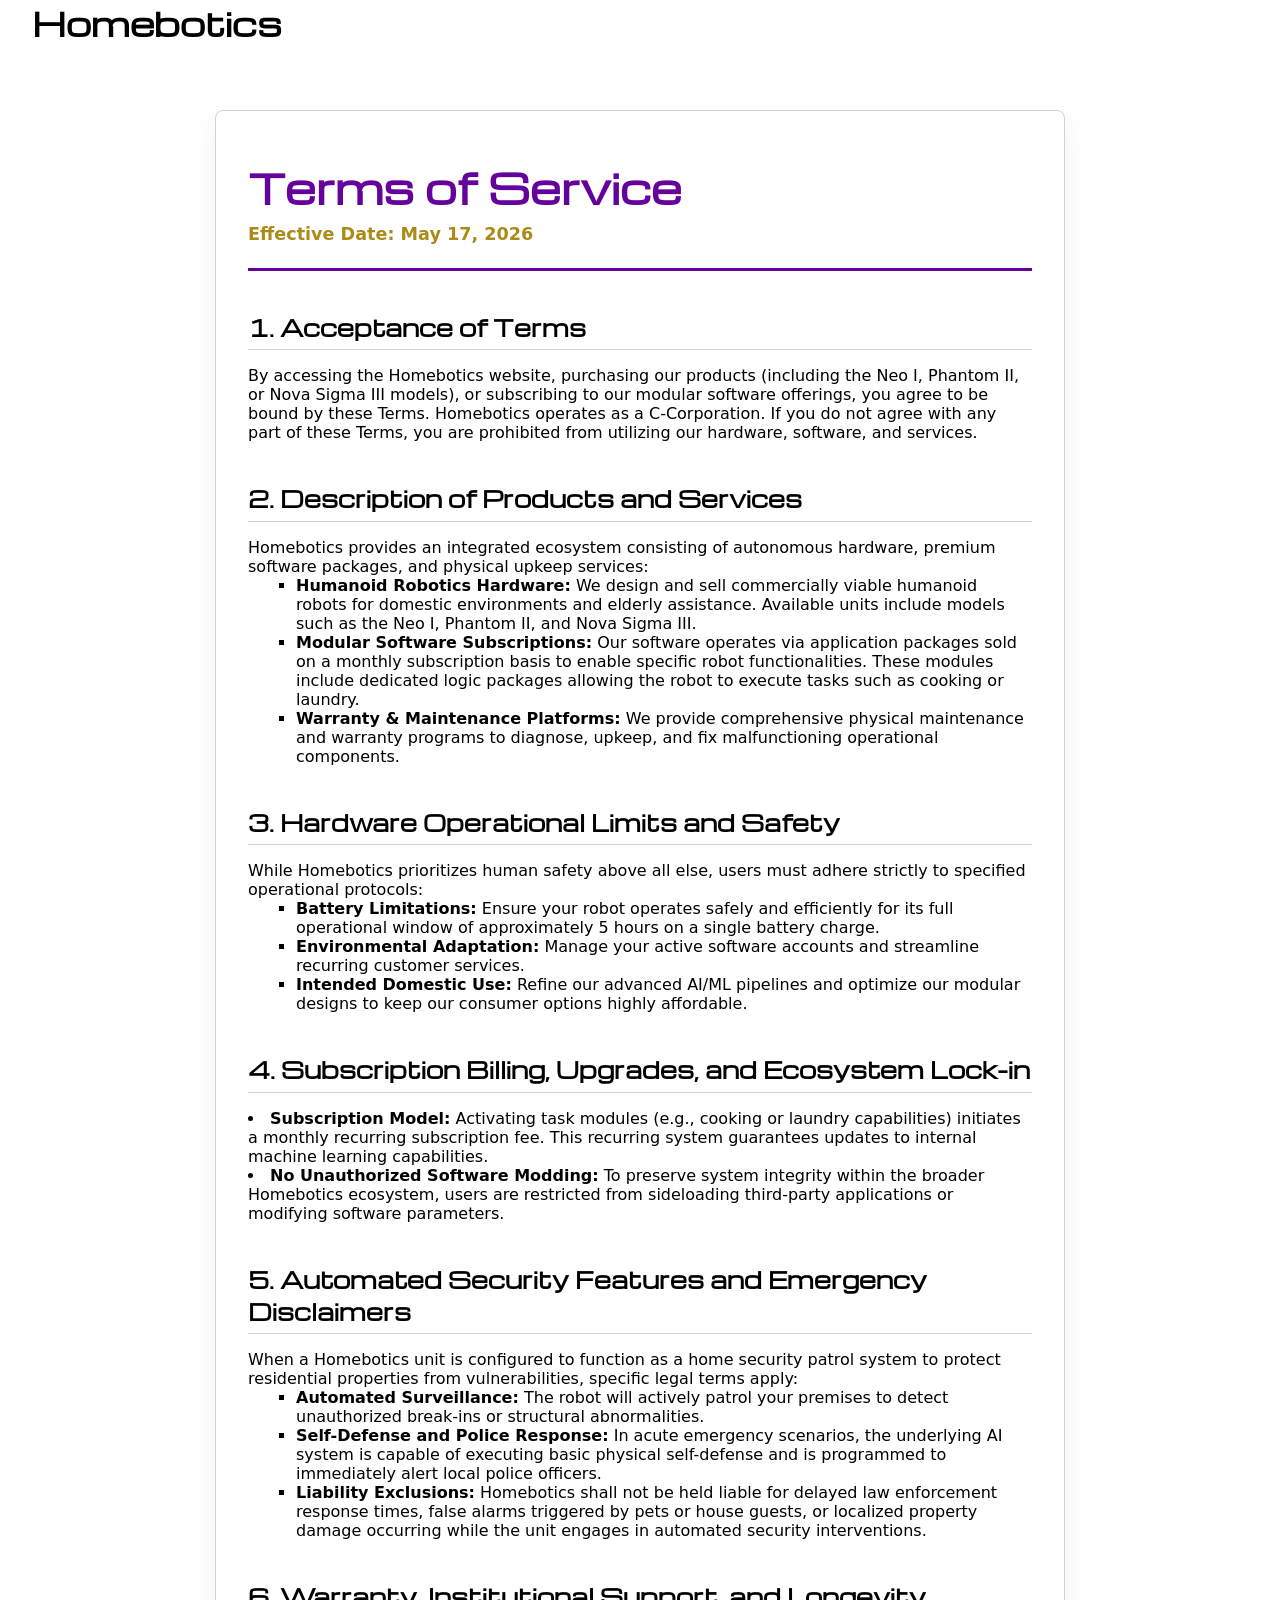
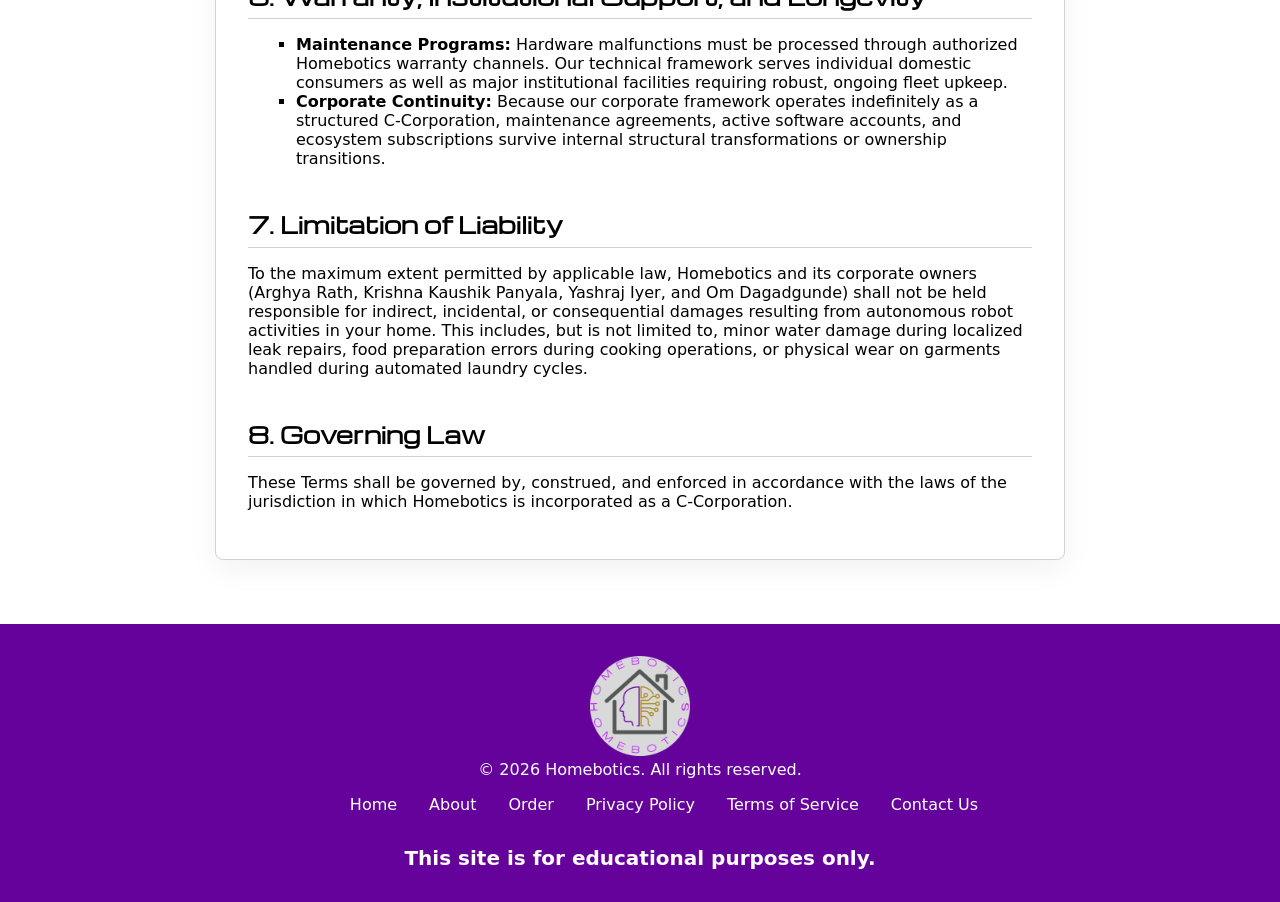
<file: tos.html>
<!DOCTYPE html>
<html lang="en">
<head>
    <meta charset="UTF-8">
    <meta name="viewport" content="width=device-width, initial-scale=1.0">
    <title>Homebotics - Terms of Service</title>
    <link rel="stylesheet" href="style.css">
    <link rel="stylesheet" href="https://fonts.googleapis.com/css?family=Michroma">
    <link rel="shortcut icon" href="images/logo_mini.png" type="image/x-icon">
    <style>
        :root {
            --pink: #bf23ff;
            --purple: #65029b;
            --gold: #ab8a17;
            --grey: #d4d1d1;
        }

        #home {
            display: flex;
            text-decoration: none;
            font-family: "Michroma", sans-serif;
            color: black;
            padding-left: 2rem;
            transition: .25s;
        }

        #home:hover {
            cursor: default;
        }

        #home h1:hover {
            transition: .25s;
            cursor: pointer;
            text-decoration: underline;
            color: var(--pink);
        }
    </style>
</head>
<body>
    <a href="index.html" id="home"><h1>Homebotics</h1></a>
    <main class="policy-container">
        <header class="policy-header">
            <h1>Terms of Service</h1>
            <p class="effective-date">Effective Date: May 17, 2026</p>
        </header>
        <h2>1. Acceptance of Terms</h2>
        <p>By accessing the Homebotics website, purchasing our products (including the Neo I, Phantom II, or Nova Sigma III models), or subscribing to our modular software offerings, you agree to be bound by these Terms. Homebotics operates as a C-Corporation. If you do not agree with any part of these Terms, you are prohibited from utilizing our hardware, software, and services.</p>
        <h2>2. Description of Products and Services</h2>
        <p>Homebotics provides an integrated ecosystem consisting of autonomous hardware, premium software packages, and physical upkeep services:</p>
        <ul>
            <li><b>Humanoid Robotics Hardware:</b> We design and sell commercially viable humanoid robots for domestic environments and elderly assistance. Available units include models such as the Neo I, Phantom II, and Nova Sigma III.</li>
            <li><b>Modular Software Subscriptions:</b> Our software operates via application packages sold on a monthly subscription basis to enable specific robot functionalities. These modules include dedicated logic packages allowing the robot to execute tasks such as cooking or laundry.</li>
            <li><b>Warranty & Maintenance Platforms:</b> We provide comprehensive physical maintenance and warranty programs to diagnose, upkeep, and fix malfunctioning operational components.</li>
        </ul>
        <h2>3. Hardware Operational Limits and Safety</h2>
        <p>While Homebotics prioritizes human safety above all else, users must adhere strictly to specified operational protocols:</p>
        <ul>
            <li><b>Battery Limitations:</b> Ensure your robot operates safely and efficiently for its full operational window of approximately 5 hours on a single battery charge.</li>
            <li><b>Environmental Adaptation:</b> Manage your active software accounts and streamline recurring customer services.</li>
            <li><b>Intended Domestic Use:</b> Refine our advanced AI/ML pipelines and optimize our modular designs to keep our consumer options highly affordable.</li>
        </ul>
        <h2>4. Subscription Billing, Upgrades, and Ecosystem Lock-in</h2>
            <li><b>Subscription Model:</b> Activating task modules (e.g., cooking or laundry capabilities) initiates a monthly recurring subscription fee. This recurring system guarantees updates to internal machine learning capabilities.</li>
            <li><b>No Unauthorized Software Modding:</b> To preserve system integrity within the broader Homebotics ecosystem, users are restricted from sideloading third-party applications or modifying software parameters.</li>
        </ul>
        <h2>5. Automated Security Features and Emergency Disclaimers</h2>
        <p>When a Homebotics unit is configured to function as a home security patrol system to protect residential properties from vulnerabilities, specific legal terms apply:</p>
        <ul>
            <li><b>Automated Surveillance:</b> The robot will actively patrol your premises to detect unauthorized break-ins or structural abnormalities.</li>
            <li><b>Self-Defense and Police Response:</b> In acute emergency scenarios, the underlying AI system is capable of executing basic physical self-defense and is programmed to immediately alert local police officers.</li>
            <li><b>Liability Exclusions:</b> Homebotics shall not be held liable for delayed law enforcement response times, false alarms triggered by pets or house guests, or localized property damage occurring while the unit engages in automated security interventions.</li>
        </ul>
        <h2>6. Warranty, Institutional Support, and Longevity</h2>
        <ul>
            <li><b>Maintenance Programs:</b> Hardware malfunctions must be processed through authorized Homebotics warranty channels. Our technical framework serves individual domestic consumers as well as major institutional facilities requiring robust, ongoing fleet upkeep.</li>
            <li><b>Corporate Continuity:</b> Because our corporate framework operates indefinitely as a structured C-Corporation, maintenance agreements, active software accounts, and ecosystem subscriptions survive internal structural transformations or ownership transitions.</li>
        </ul>
        <h2>7. Limitation of Liability</h2>
        <p>To the maximum extent permitted by applicable law, Homebotics and its corporate owners (Arghya Rath, Krishna Kaushik Panyala, Yashraj Iyer, and Om Dagadgunde) shall not be held responsible for indirect, incidental, or consequential damages resulting from autonomous robot activities in your home. This includes, but is not limited to, minor water damage during localized leak repairs, food preparation errors during cooking operations, or physical wear on garments handled during automated laundry cycles.</p>
        <h2>8. Governing Law</h2>
        <p>These Terms shall be governed by, construed, and enforced in accordance with the laws of the jurisdiction in which Homebotics is incorporated as a C-Corporation.</p>
    </main>
    <footer>
        <img src="images/BigLogo.png" alt="logo">
        <p>&copy; 2026 Homebotics. All rights reserved.</p>
        <ul>
            <li><a href="index.html">Home</a></li>
            <li><a href="about.html">About</a></li>
            <li><a href="order.html">Order</a></li>
            <li><a href="privpol.html">Privacy Policy</a></li>
            <li><a href="tos.html">Terms of Service</a></li>
            <li><a href="contact.html">Contact Us</a></li>
        </ul>
        <p style="font-size: 15pt; margin-top: 2rem;"><b>This site is for educational purposes only.</b></p>
    </footer>
</body>
</html>
</file>
<file: style.css>
:root {
    --pink: #bf23ff;
    --purple: #65029b;
    --gold: #ab8a17;
    --grey: #d4d1d1;
}

*, *::before, *::after {
    margin: 0;
    padding: 0;
    box-sizing: border-box;
}

ol, ul {
    margin-left: 2rem;
    padding-left: 1rem;
}

ol {
    list-style-type: upper-latin;
}

ul {
    list-style-type: square;
}

html {
    scroll-snap-type: y mandatory;
    scroll-behavior: smooth;
}

body {
    height: 100%;
    width: 100%;
    font-family: system-ui, -apple-system, BlinkMacSystemFont, 'Segoe UI', Roboto, Oxygen, Ubuntu, Cantarell, 'Open Sans', 'Helvetica Neue', sans-serif;
    background-color: white;
    background-image: 
        linear-gradient(rgba(255, 255, 255, 0.03) 1px, transparent 1px),
        linear-gradient(90deg, rgba(255, 255, 255, 0.03) 1px, transparent 1px);
    background-size: 40px 40px;
    color: #000;
}

.hero {
    display: flex;
    position: relative;
    flex-direction: column;
    align-items: center;
    justify-content: center;
    height: 100vh;
    gap: 2rem;
    margin-bottom: 2rem;
}

.hero-content {
    display: flex;
    flex-direction: column;
    align-items: center;
    gap: 1.5rem;
    text-align: center;
}

.hero img {
    max-width: 90%;
    max-height: 50vh;
    width: auto;
}

.hero h1 {
    font-family: "Michroma";
    font-size: 3rem;
    background: linear-gradient(135deg, var(--gold) 0%, #a6a6a6 25%, var(--purple) 50%, darkgrey 75%, var(--pink) 100%);
    -webkit-background-clip: text;
    -webkit-text-fill-color: transparent;
    font-weight: bold;
}

.hero button {
    padding: 10px 20px;
    font-size: 1.5rem;
    border: none;
    background: linear-gradient(to top, var(--grey) 0%, transparent 100%);
    border-bottom: 2px solid #dadada;
    font-family: "Michroma", sans-serif;
    border-radius: 10px;
    color: grey;
    font-weight: bolder;
    cursor: pointer;
    transition: .2s;
}

.order-btn {
    display: block;
    width: fit-content;
    margin: 2rem auto;
    padding: 24px 44px;
    font-family: "Michroma", sans-serif;
    font-size: 1.5rem;
    background: linear-gradient(to top, var(--grey) 0%, transparent 100%);
    border: 2px solid #dadada;
    border-radius: 10px;
    color: grey;
    text-decoration: none;
    cursor: pointer;
    transition: .2s;
    text-align: center;
}

.order-btn:hover {
    transform: translateY(-2px);
    color: var(--pink);
    border-color: var(--pink);
}

@media (max-width: 768px) {
    .hero {
        min-height: 70vh;
        gap: 1rem;
        padding: 2rem 1rem;
    }

    .hero img {
        max-width: 75%;
        max-height: 35vh;
    }

    .hero h1 {
        font-size: 2rem;
        line-height: 1.2;
        padding: 0 0.5rem;
    }

    .hero button {
        padding: 12px 24px;
        font-size: 1.2rem;
        width: auto;
    }
}

.slides-container {
    width: 100%;
}

.section-wrapper {
    height: 120vh;
    width: 100%;
    scroll-snap-align: start;
    position: relative;
    background: white;
}

.section-wrapper:last-child {
    height: auto;
    min-height: 100vh;
    scroll-snap-align: none;
}

.section-wrapper:last-child .slide {
    position: relative;
}

.header-wrap {
    scroll-snap-align: start;
}

.slide {
    position: sticky;
    top: 0;
    min-height: 100vh;
    width: 100%;
    display: flex;
    align-items: center;
    justify-content: center;
    overflow: hidden;
}

.inside {
    max-width: 1100px;
    width: 100%;
    display: grid;
    grid-template-columns: 1fr 1fr;
    gap: 4rem;
    align-items: center;
    backdrop-filter: blur(10px);
    border: 3px solid rgba(255, 255, 255, 0.1);
    padding: 3rem;
    border-radius: 2px;
    transition: 0.8s ease-out;
}

.inside::before {
    content: "MODEL_H01 // SYSTEM_ACTIVE";
    position: absolute;
    top: 10px;
    left: 10px;
    font-family: monospace;
    font-size: 0.7rem;
    color: #bf23ff;
    letter-spacing: 2px;
}

.inside::after {
    content: "";
    position: absolute;
    bottom: -5px;
    right: -5px;
    width: 20px;
    height: 20px;
    border-right: 2px solid #bf23ff;
    border-bottom: 2px solid #bf23ff;
}

@media (max-width: 768px) {
    .inside {
        grid-template-columns: 1fr;
    }
}

.slide-img img {
    width: 100%;
    height: auto;
    border-radius: 1.5rem;
    box-shadow: 0 25px 60px black;
    border-radius: 4px;
    box-shadow: 0 0 20px #65029b;
    filter: grayscale(20%) contrast(110%);
    border: 3px solid #ab8a17;
}

.slide-txt {
    margin-bottom: 1rem;
}

.inside.visible {
    opacity: 1;
    transform: translateY(0);
}

.order, .about, .testimonial {
    display: flex;
    justify-content: space-between;
    width: 80vw;
    min-height: 10vh;
    border-radius: 12px;
    border: 2px solid black;
    margin-bottom: 1rem;
    padding-left: 2%;
    border-color: var(--gold);
    transition: .25s;
}

.order:hover, .about:hover, .testimonial:hover {
    box-shadow: 0 5px 50px var(--gold);
    transition: .25s;
}

.actions {
    text-align: left;
}

.actions a {
    text-decoration: none;
    color: black;
}

.actions img {
    align-items: right;
    justify-content: right;
    height: 100%;
    max-width: 150px;
    border-radius: 10px;
}

footer {
    width: 100%;
    padding: 2rem;
    background: var(--purple);
    color: white;
    text-align: center;
    position: relative;
    z-index: 10;
}

footer img {
    width: 100px;
    height: auto;
}

footer ul {
    list-style: none;
    display: flex;
    justify-content: center;
    gap: 2rem;
    margin-top: 1rem;
}

footer a {
    color: white;
    text-decoration: none;
}

.actions-txt {
    padding-top: 2%;
}

.policy-container {
    max-width: 850px;
    margin: 4rem auto;
    padding: 3rem 2rem;
    background-color: white;
    border: 1px solid var(--grey);
    border-radius: 8px;
    box-shadow: 0 10px 30px rgba(0, 0, 0, 0.05);
}

.policy-header {
    border-bottom: 3px solid var(--purple);
    padding-bottom: 1.5rem;
    margin-bottom: 2.5rem;
}

.policy-header h1 {
    font-family: "Michroma", sans-serif;
    font-size: 2.5rem;
    color: var(--purple);
    margin-bottom: 0.5rem;
}

.effective-date {
    color: var(--gold);
    font-weight: 600;
    font-size: 1.1rem;
}

.policy-container h2 {
    font-family: "Michroma", sans-serif;
    font-size: 1.4rem;
    color: black;
    margin-top: 2.5rem;
    margin-bottom: 1rem;
    padding-bottom: 0.4rem;
    border-bottom: 1px solid var(--grey);
}

.policy-contianer p {
    font-size: 1.05rem;
    line-height: 1.7;
    color: #222;
    margin-bottom: 1.25rem;
}

#disclaimer {
    display: none;
    position: fixed;
    top: 50%;
    left: 50%;
    transform: translate(-50%, -50%);
    background-color: white;
    justify-content: center;
    align-items: center;
    text-align: center;
    padding: 20px;
    border: 2px solid black;
    box-shadow: 0 0 10px rgba(0,0,0,0.3);
    z-index: 999;
}
</file>
